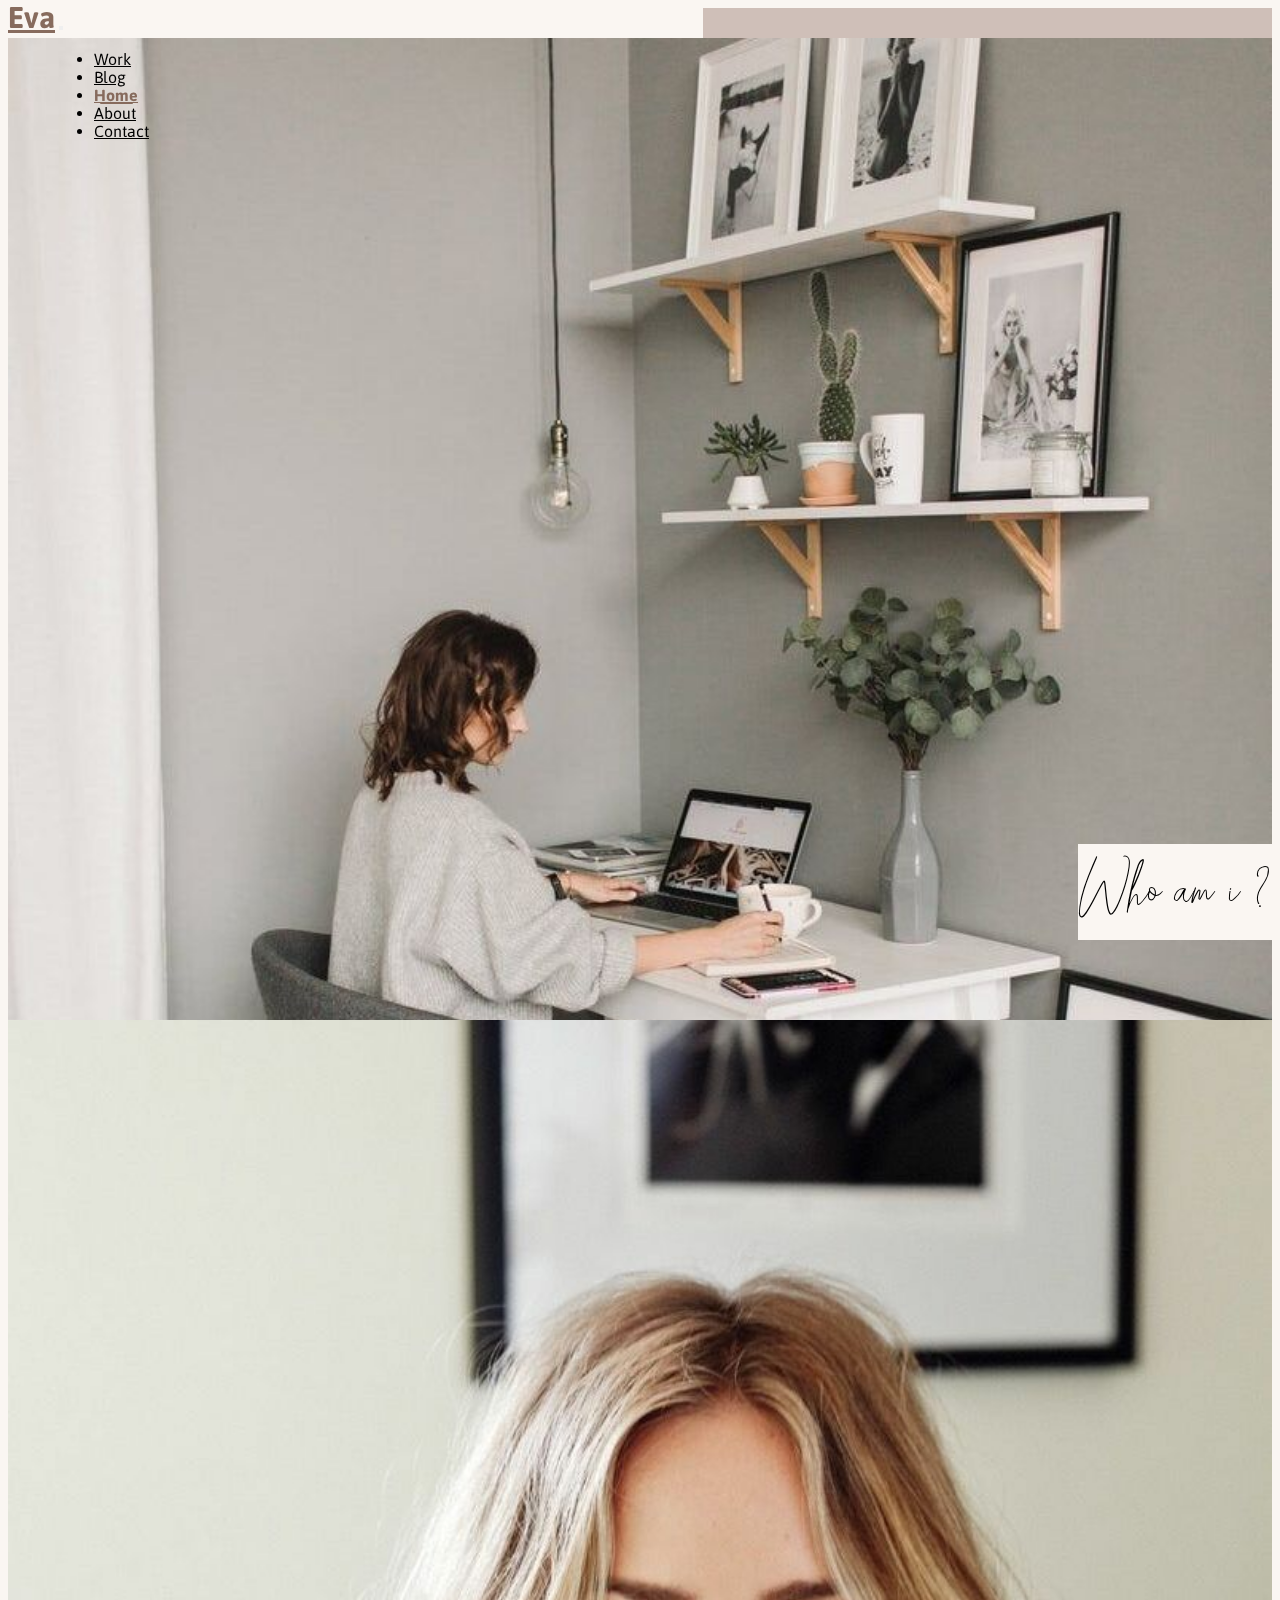
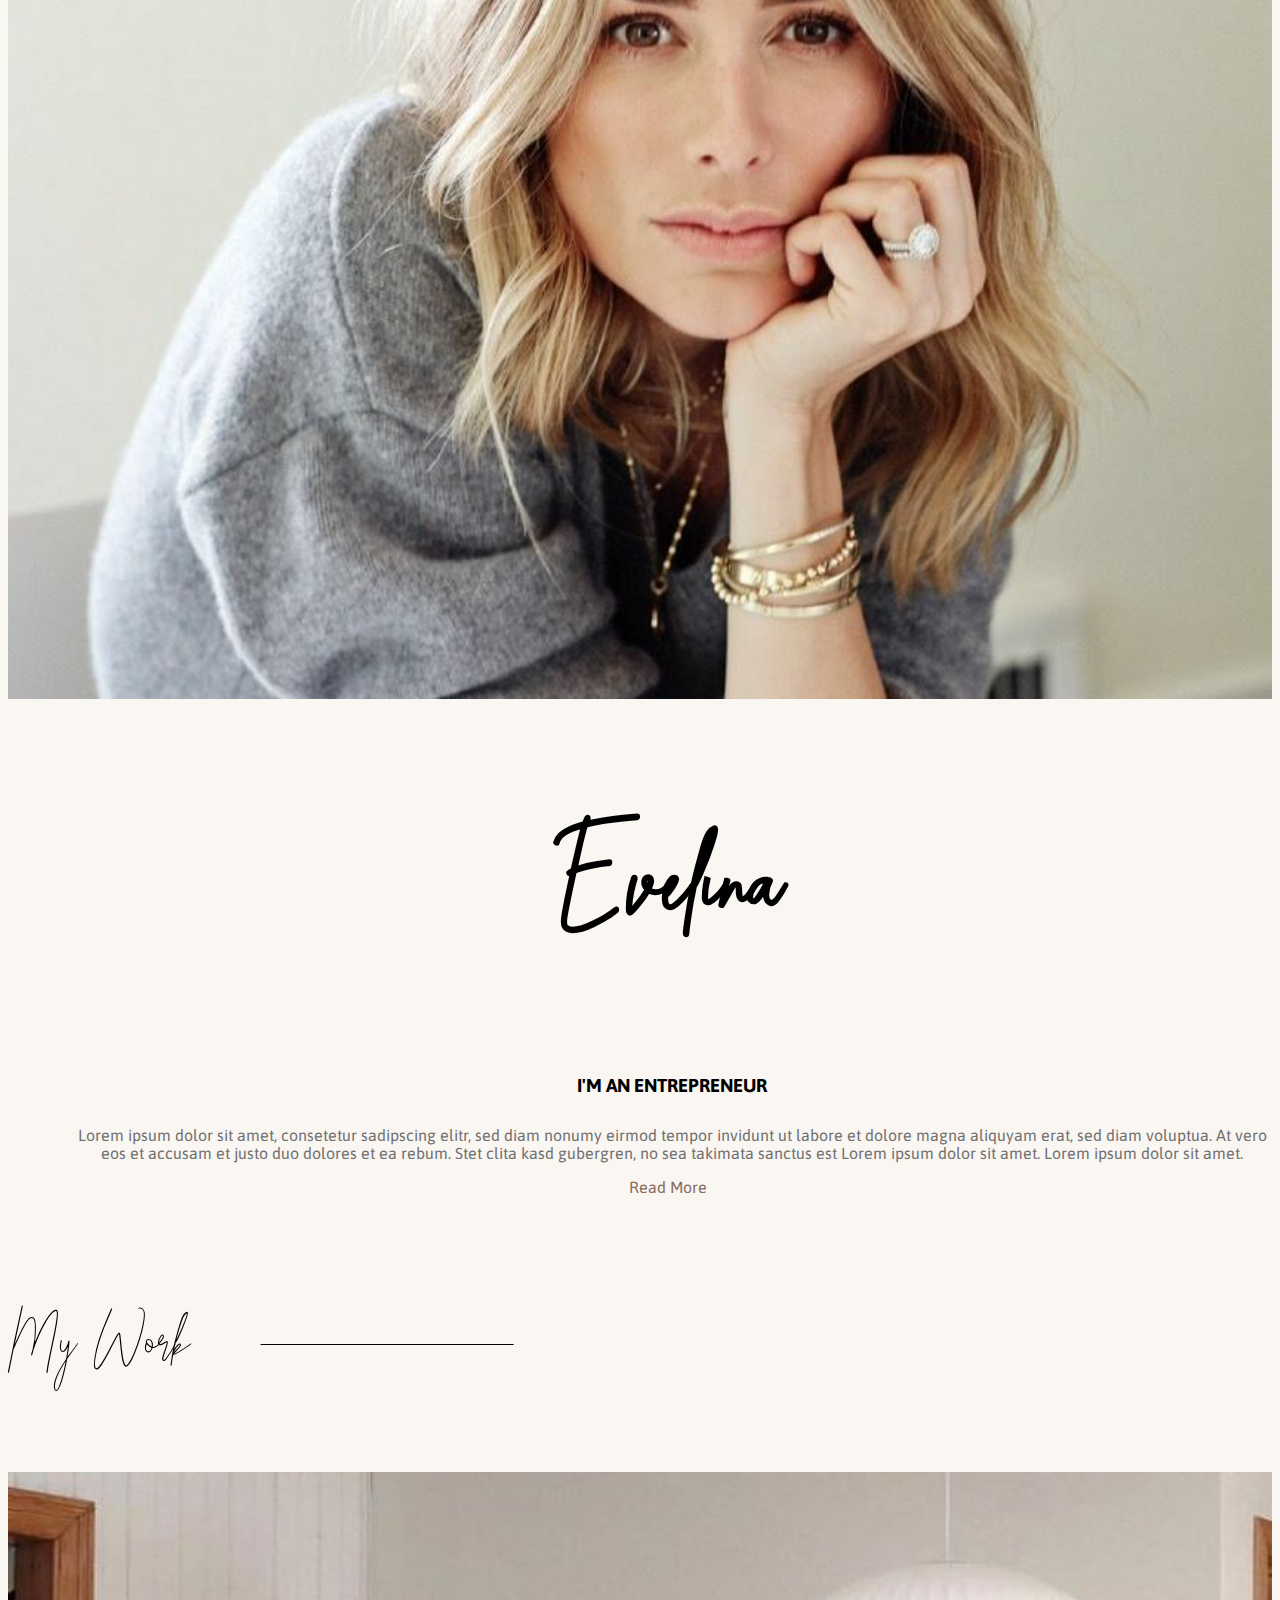
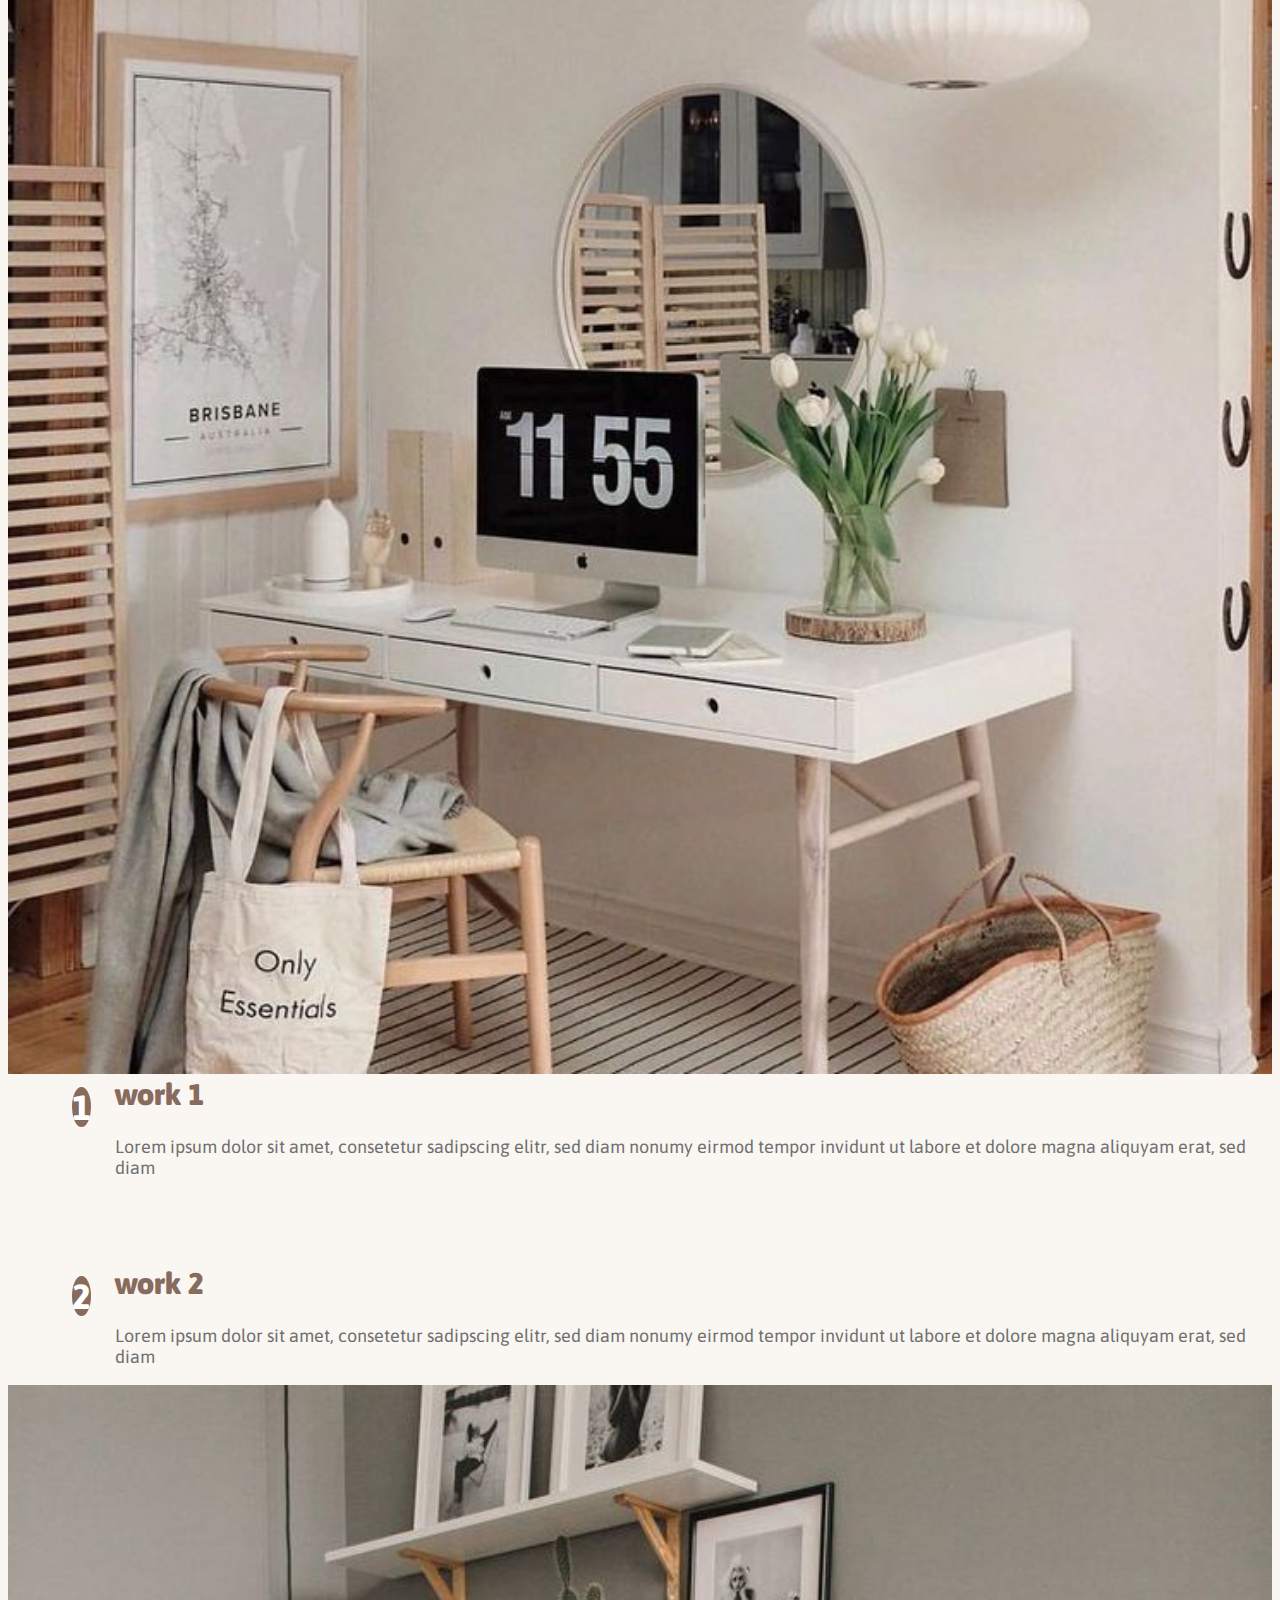
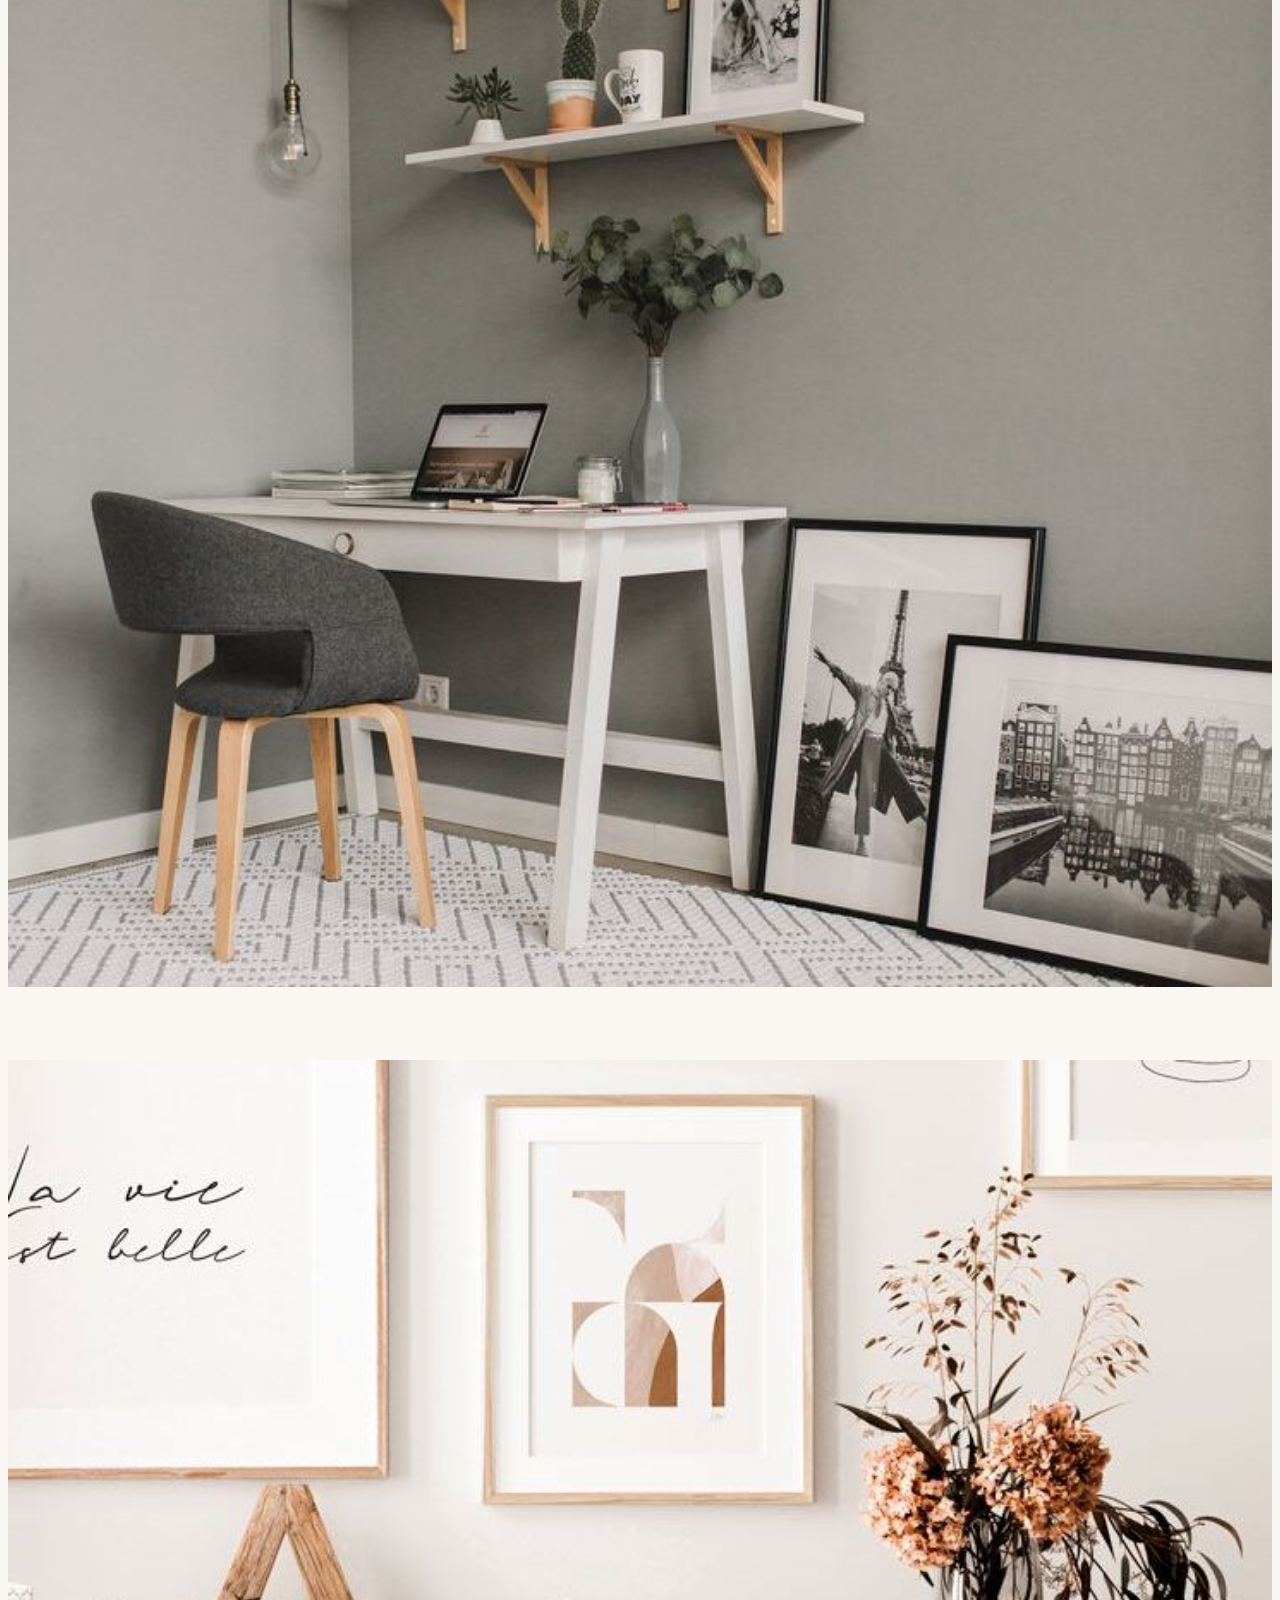
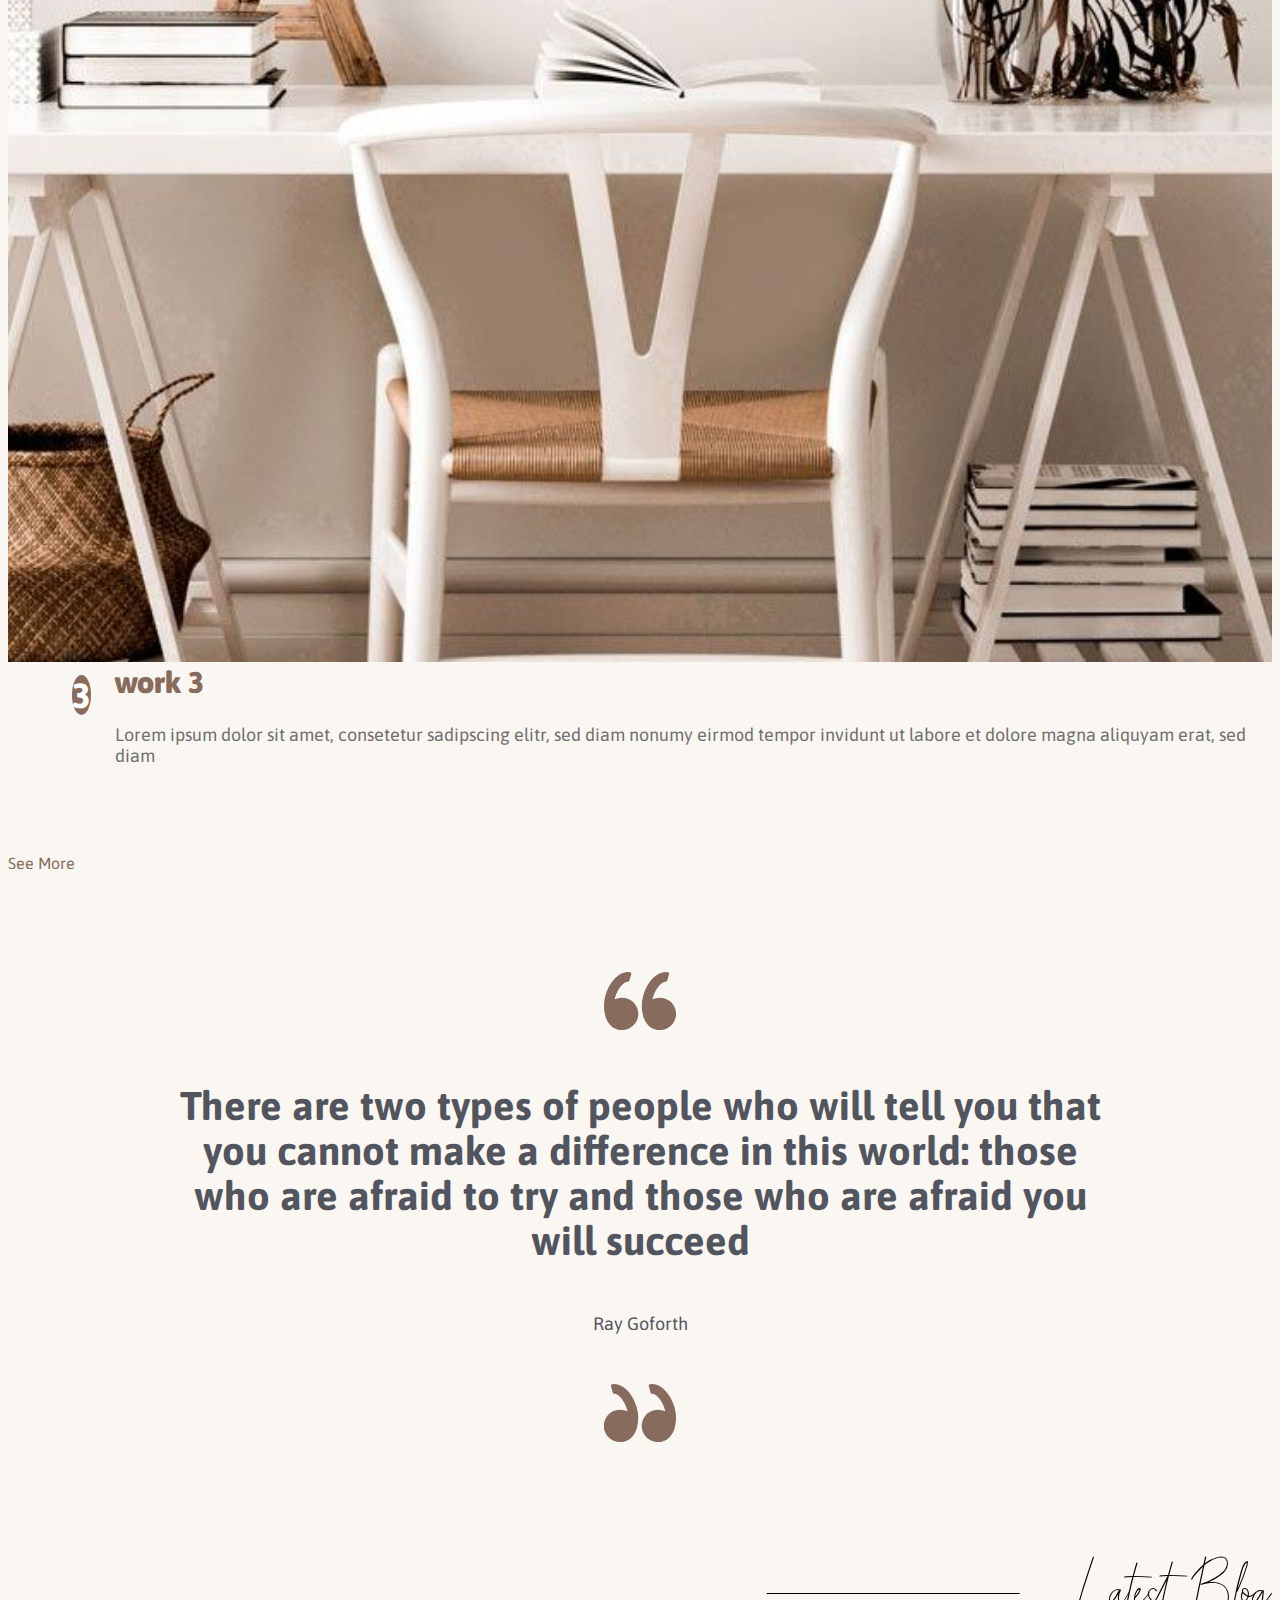
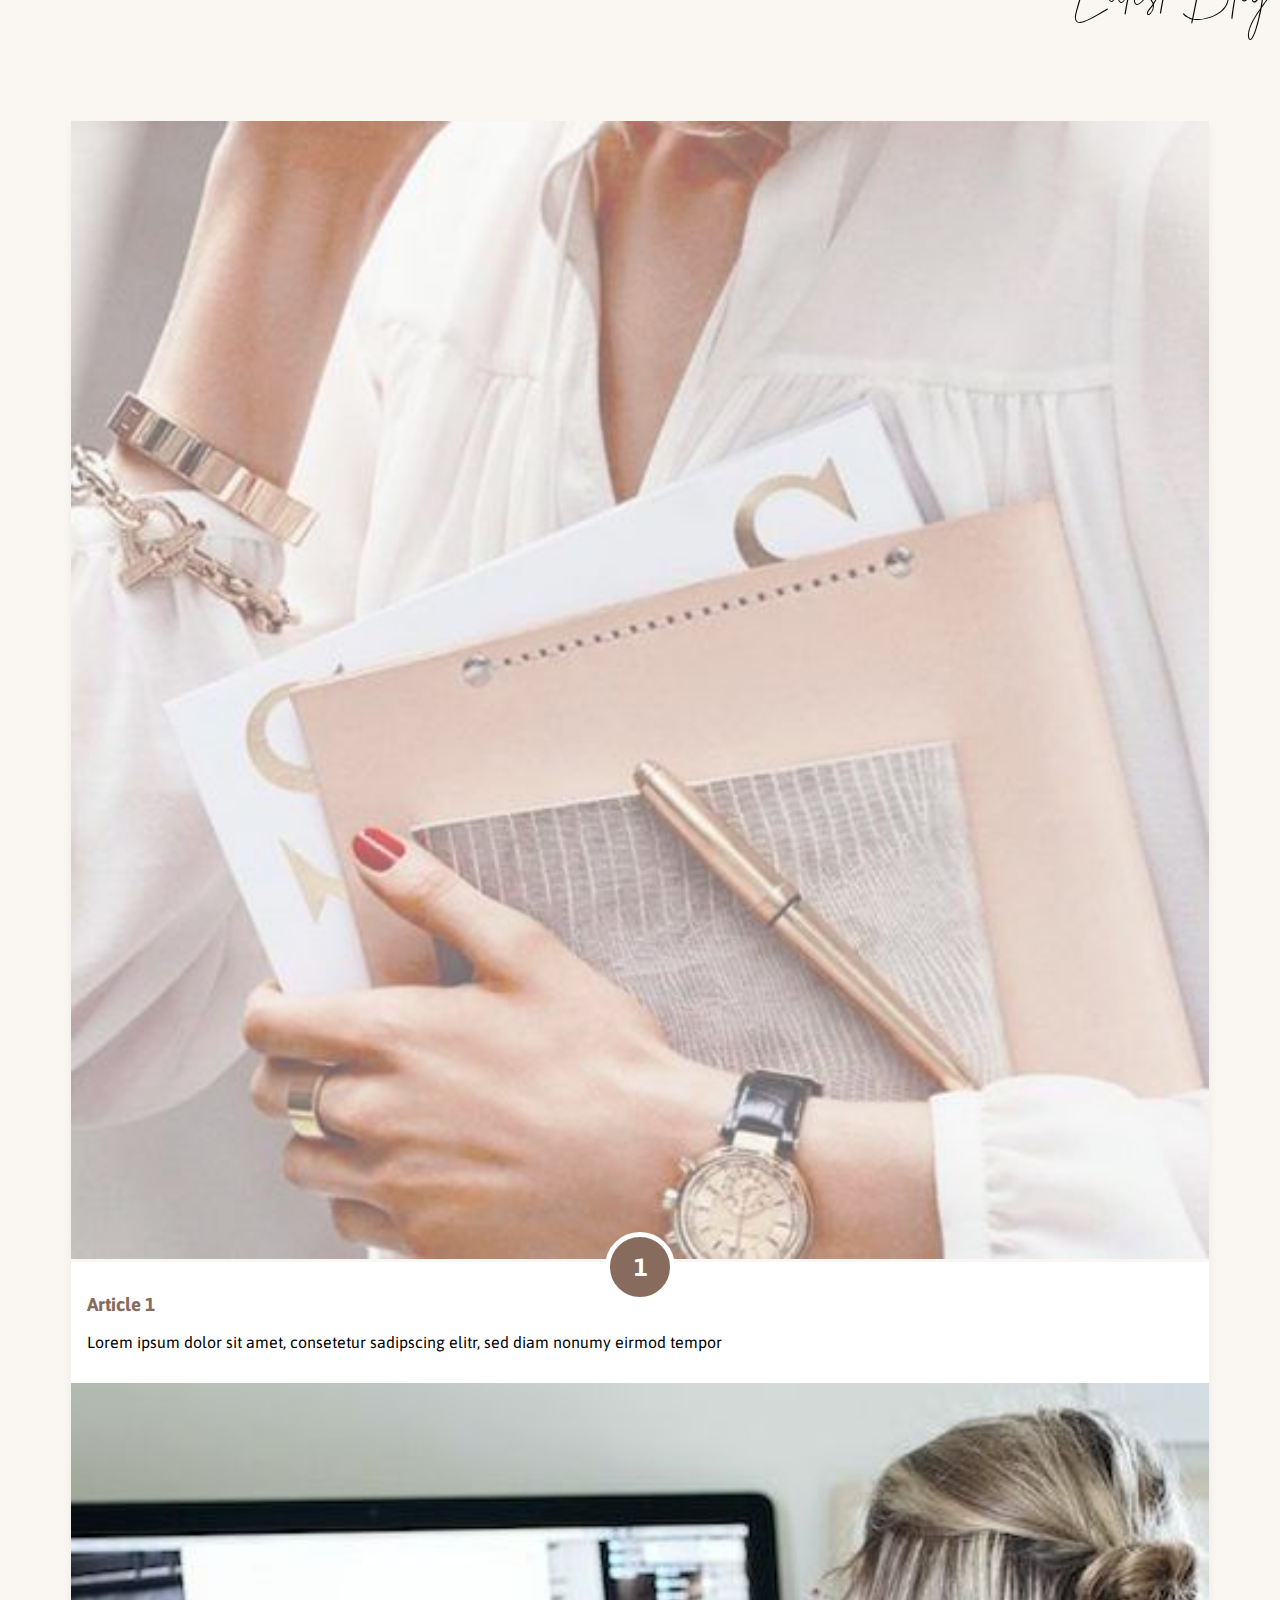
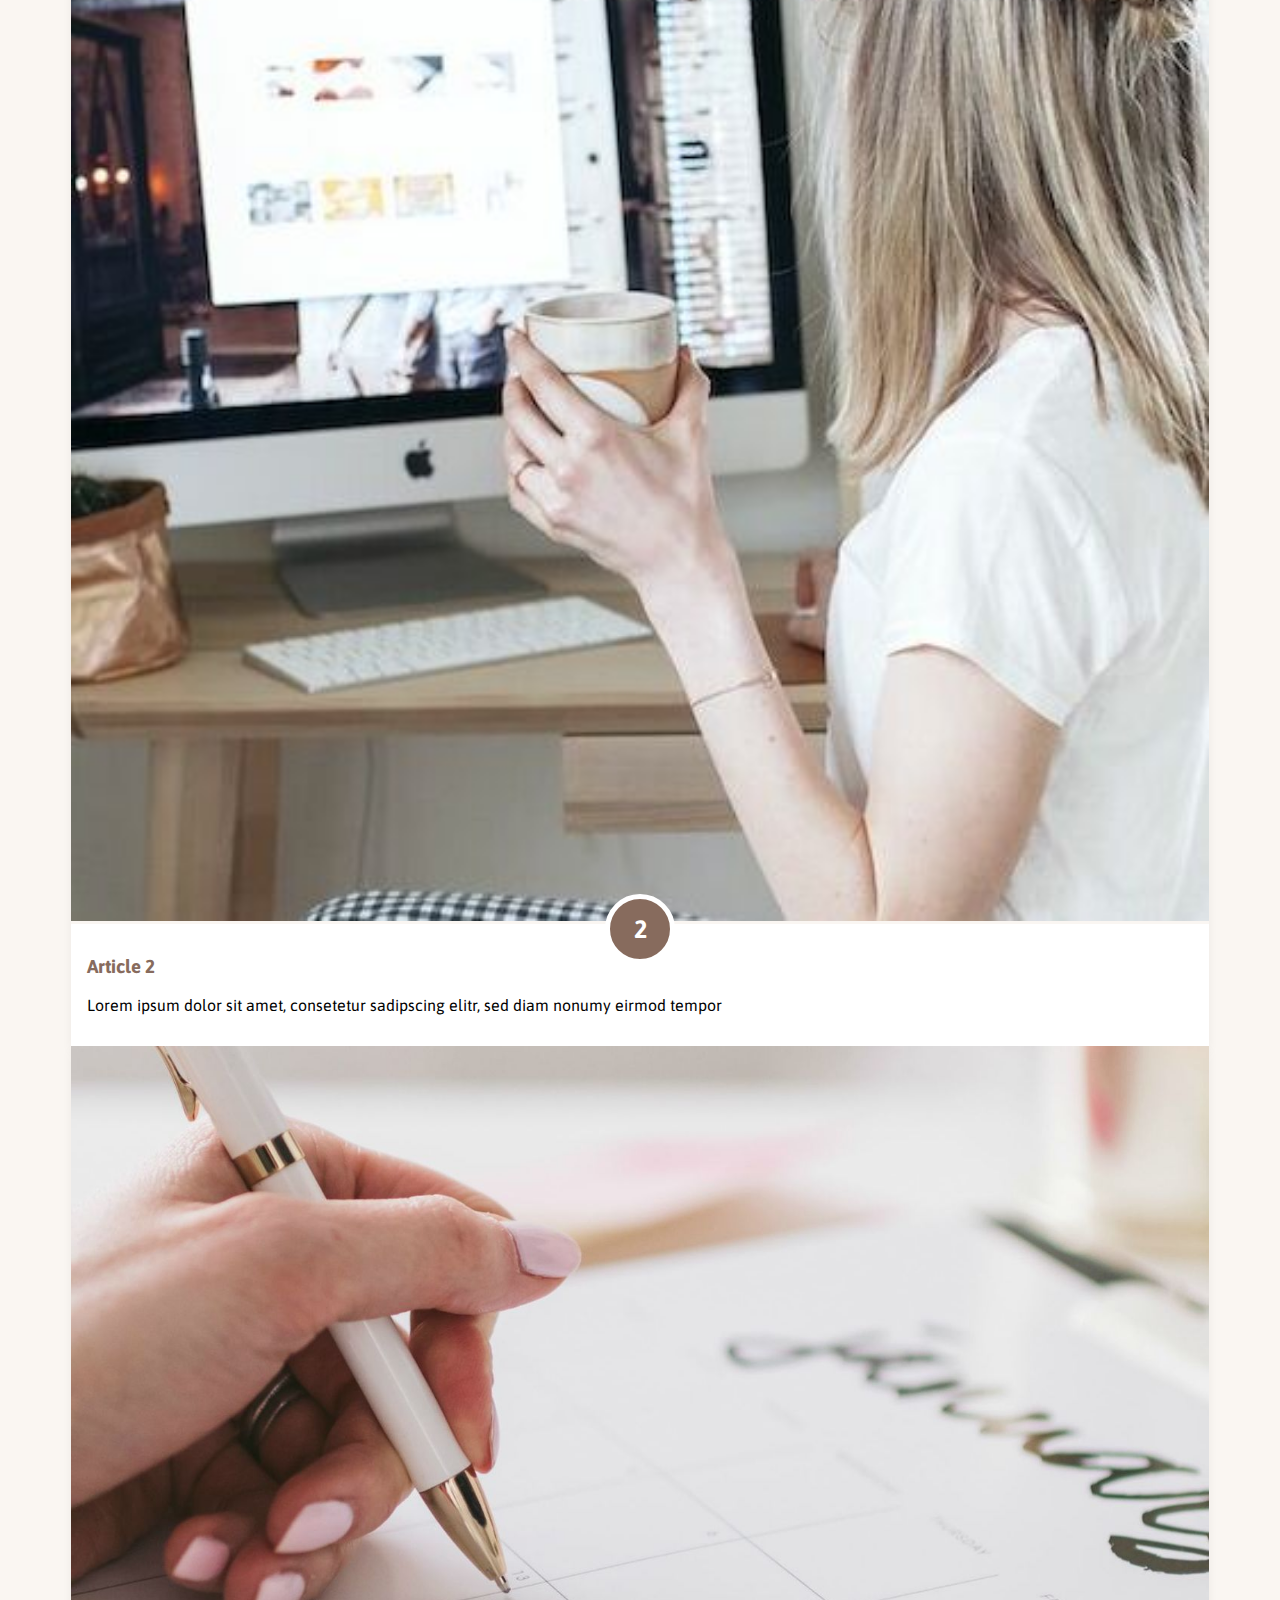
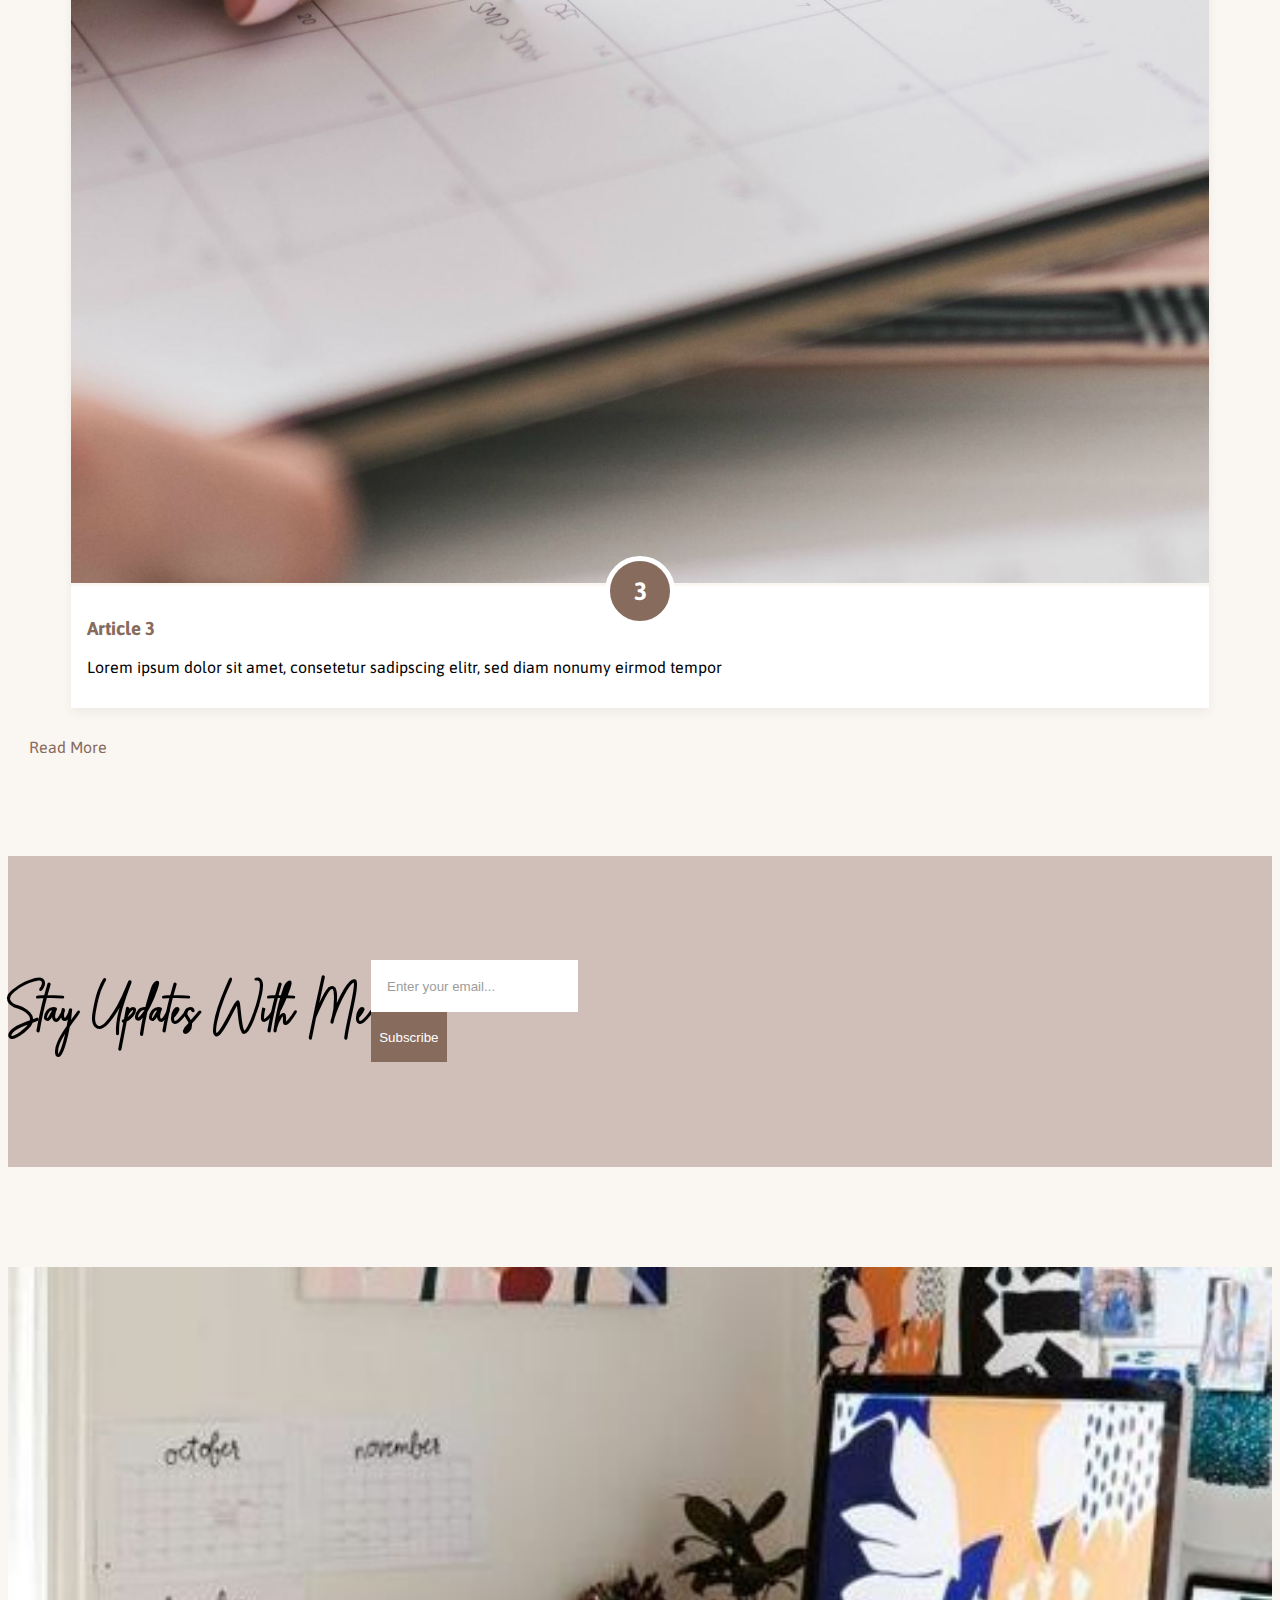
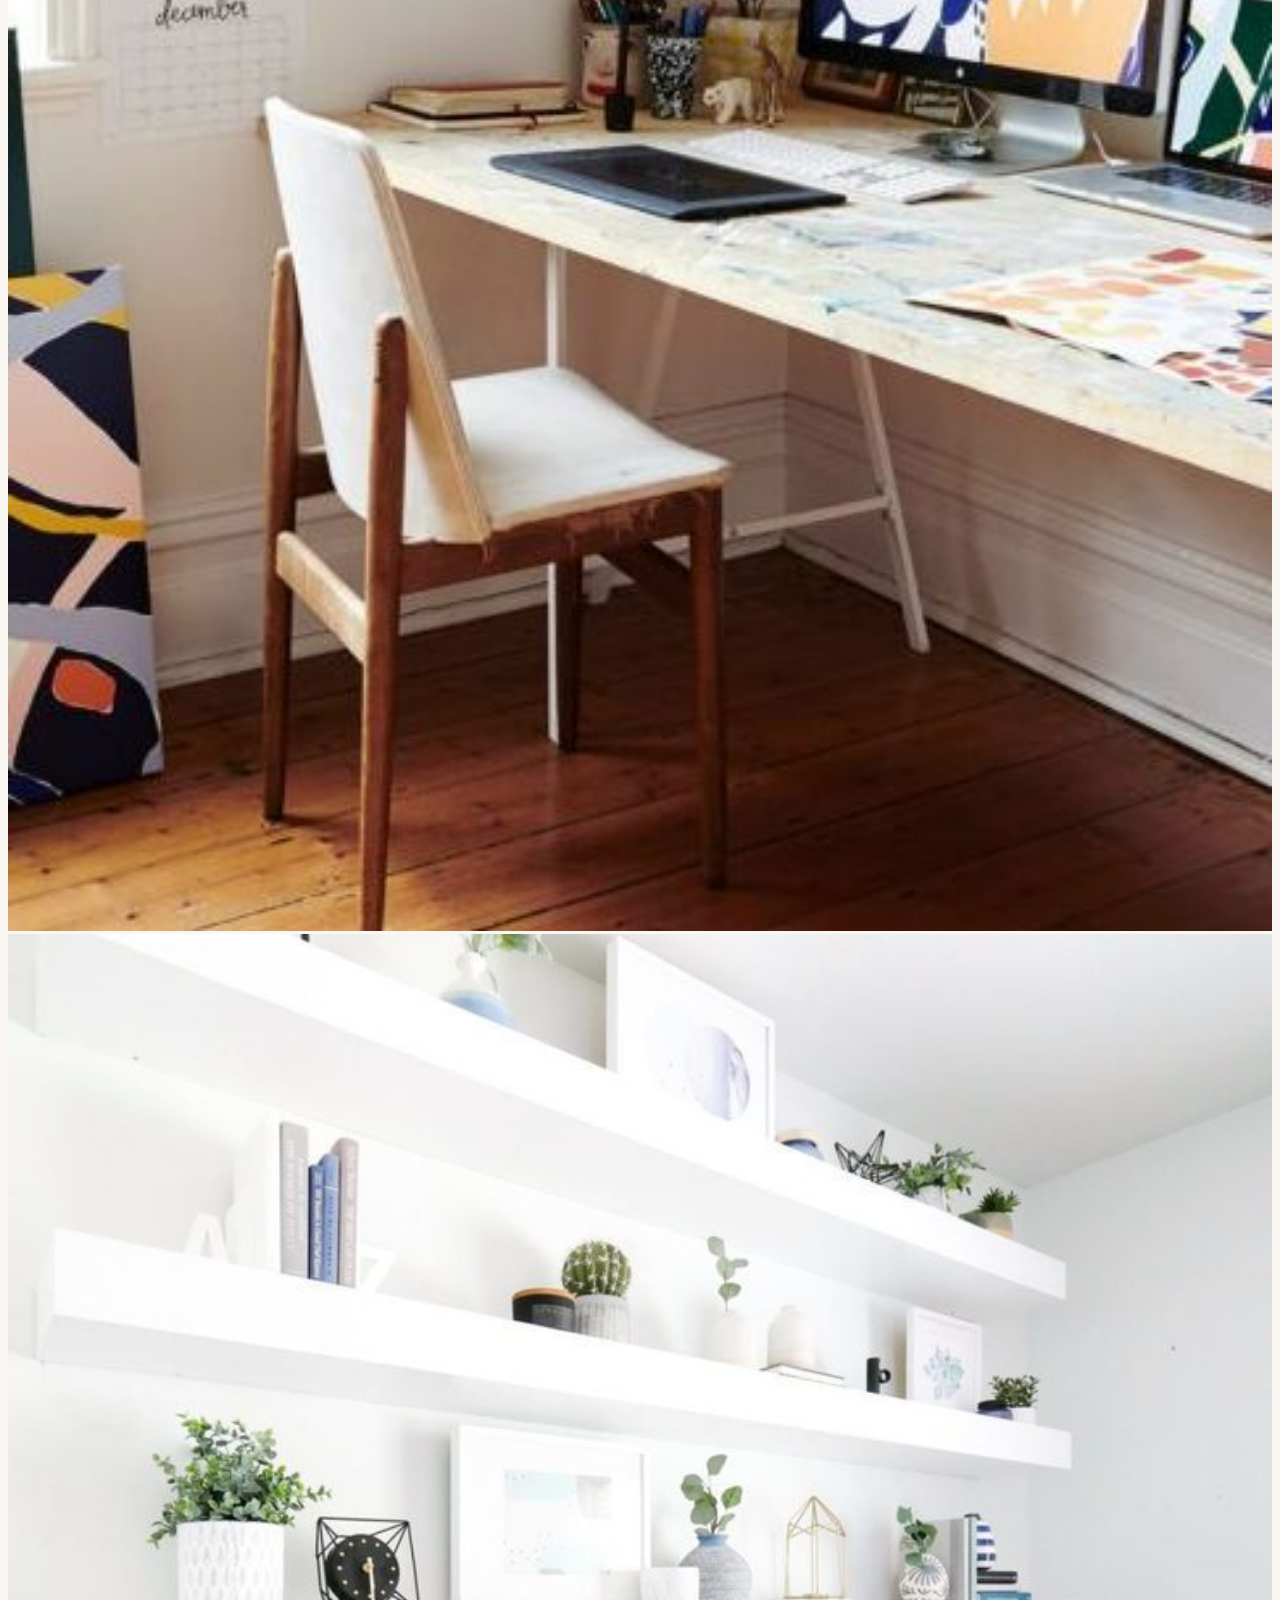
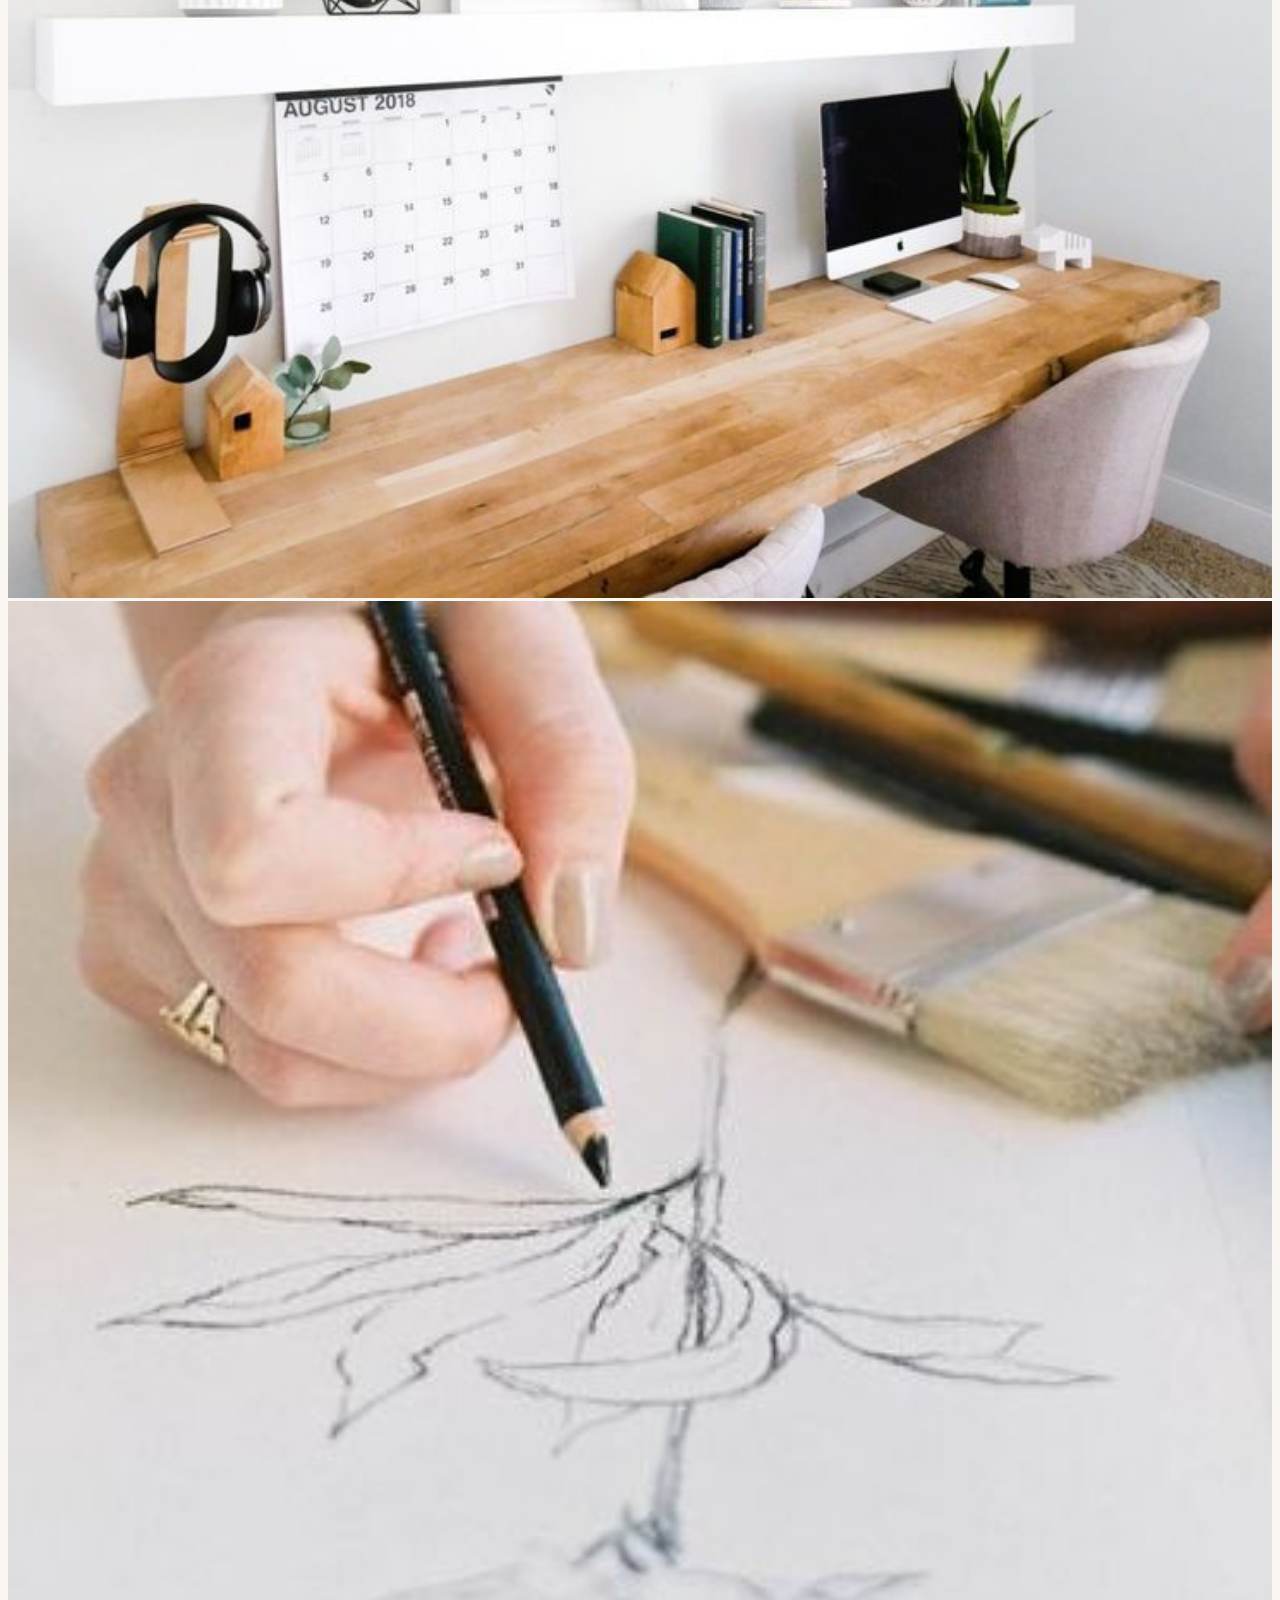
<file: index.html>
<!DOCTYPE html>
<html lang="en">
  <head>
    <meta charset="utf-8">
    <meta name="viewport" content="width=device-width, initial-scale=1, shrink-to-fit=no">

   <!-- Bootstrap CSS -->
   <link rel="stylesheet" href="https://stackpath.bootstrapcdn.com/bootstrap/4.1.3/css/bootstrap.min.css" integrity="sha384-MCw98/SFnGE8fJT3GXwEOngsV7Zt27NXFoaoApmYm81iuXoPkFOJwJ8ERdknLPMO" crossorigin="anonymous">

   <!-- file CSS -->
   <link rel="stylesheet" href="css/style.css">

   <!--- fonts --->
   <link href="https://fonts.googleapis.com/css2?family=Asap&display=swap" rel="stylesheet">

   <!--FONT AWESOME -->
   <link rel="stylesheet" href="https://pro.fontawesome.com/releases/v5.10.0/css/all.css" integrity="sha384-AYmEC3Yw5cVb3ZcuHtOA93w35dYTsvhLPVnYs9eStHfGJvOvKxVfELGroGkvsg+p" crossorigin="anonymous"/>

   <title>Home</title>
  </head>
  <body>



    <header role="banner">
      <nav class="navbar navbar-expand-lg">
        <div class="container">
              <a class="navbar-brand" href="index.html">Eva</a>
              <button class="navbar-toggler" type="button" data-toggle="collapse" data-target="#navbarSupportedContent" aria-controls="navbarSupportedContent" aria-expanded="false" aria-label="Toggle navigation">
                <span class="navbar-icon">
                  <i class="fa fa-heart"></i>
                </span>
              </button>

              <div class="collapse navbar-collapse" id="navbarSupportedContent">
                <ul class="navbar-nav ml-auto mx-auto">
                  <li class="nav-item">
                    <a class="nav-link" href="work.html">Work</a>
                  </li>
                  <li class="nav-item">
                    <a class="nav-link" href="blog.html">Blog</a>
                  </li>
                  <li class="nav-item">
                    <a class="nav-link" href="index.html">Home</a>
                  </li>
                  <li class="nav-item">
                    <a class="nav-link" href="about.html">About</a>
                  </li>
                  <li class="nav-item">
                    <a class="nav-link" href="contact.html">Contact</a>
                  </li>
                </ul>
                <form class="form-inline">
                  <i class="fa fa-search search-navbar"></i>
                </form>
              </div>
            </div>
        </nav>



       <div class="container">


            <div class="header-content">
             <div class="row no-gutters">
               <div class="col-lg-6 col-md-6 div-block-1">
                 <div class="div-block-2">
                   <h1>Hi, I am Evelina</h1>
                   <p>Lorem ipsum dolor sit amet, consetetur sadipscing elitr, sed diam nonumy eirmod tempor invidunt ut labore et dolore magna aliquyam erat, sed diam</p>
                   <a href="#">Join Me</a>
                 </div>
               </div>
               <div class="col-lg-6 col-md-6">
                   <div class="header-img-wrapper">
                      <img src="images/header-img.jpg" alt="">
                   </div>
               </div>
             </div>
            </div>
          </div>

    </header>

    <div class="container who-am-i">

         <p id="who-ami"><span>Who am i ?</span></p>
         <div class="row no-gutters">
           <div class="col-lg-6">
               <div class="who-am-i-img-wrapper">
                  <img src="images/person.jpg" alt="">
               </div>
           </div>
           <div class="col-lg-6 who-am-i-para-wrapper">
             <div class="who-am-i-para">
               <h1>Evelina</h1>
               <h3>i'm an entrepreneur</h3>
               <p>Lorem ipsum dolor sit amet, consetetur sadipscing elitr,
                 sed diam nonumy eirmod tempor invidunt ut labore et dolore magna aliquyam erat,
                 sed diam voluptua. At vero eos et accusam et justo duo dolores et ea rebum. Stet clita kasd gubergren,
                 no sea takimata sanctus est Lorem ipsum dolor sit amet. Lorem ipsum dolor sit amet.</p>
                <a href="about.html">Read More <span><i class="fas fa-arrow-right"></i></span></a>
             </div>
           </div>
         </div>
    </div>

    <div class="container my-work">
       <p id="my-work"><span>My Work</span></p>
       <div class="row no-gutters">
          <div class="col-lg-6">
              <div class="my-work-img-wrapper">
                 <img src="images/work-1.jpg" alt="">
              </div>
          </div>
          <div class="col-lg-6 my-work-par-wrapper">
             <div class="my-work-para">
                <div class="my-work-para-block-1">
                  <label>1</label>

                </div>
                <div class="my-work-para-block-2">
                  <label>work 1</label>
                   <p>Lorem ipsum dolor sit amet, consetetur sadipscing elitr,
                     sed diam nonumy eirmod tempor invidunt ut
                     labore et dolore magna aliquyam erat, sed diam</p>
                </div>
             </div>
          </div>
       </div>

       <div class="row no-gutters">
         <div class="col-lg-6 my-work-par-wrapper">
            <div class="my-work-para">
               <div class="my-work-para-block-1">
                 <label>2</label>

               </div>
               <div class="my-work-para-block-2">
                 <label>work 2</label>
                  <p>Lorem ipsum dolor sit amet, consetetur sadipscing elitr,
                    sed diam nonumy eirmod tempor invidunt ut
                    labore et dolore magna aliquyam erat, sed diam</p>
               </div>
            </div>
         </div>
          <div class="col-lg-6">
              <div class="my-work-img-wrapper">
                 <img src="images/work-2.jpg" alt="">
              </div>
          </div>

       </div>

       <div class="row no-gutters">
          <div class="col-lg-6">
              <div class="my-work-img-wrapper">
                 <img src="images/work-3.jpg" alt="">
              </div>
          </div>
          <div class="col-lg-6 my-work-par-wrapper">
             <div class="my-work-para">
                <div class="my-work-para-block-1">
                  <label>3</label>

                </div>
                <div class="my-work-para-block-2">
                  <label>work 3</label>
                   <p>Lorem ipsum dolor sit amet, consetetur sadipscing elitr,
                     sed diam nonumy eirmod tempor invidunt ut
                     labore et dolore magna aliquyam erat, sed diam</p>
                </div>
             </div>
          </div>
       </div>
         <a href="#" target="_blank">See More <span><i class="fas fa-arrow-right"></i></span></a>
    </div>

    <div class="container quote">
      <img src="images/right.svg" alt="">

      <p>There are two types of people who will tell you that
        you cannot make a difference in this world: those who are afraid
        to try and those who are afraid you will succeed</p>
        <p id="ray">Ray Goforth</p>
        <img src="images/left.svg" alt="">
    </div>

    <div class="container latest-blog">
         <p id="who-ami"><span>Latest Blog</span></p>
         <div class="row no-gutters">
            <div class="col-lg-4 col-md-4">
              <div class="latest-blog-content">

                <div class="latest-blog-img-wrapper">
                  <img src="images/blog-1.jpg" alt="">
                </div>
                <div class="latest-blog-content-para">
                   <label>1</label>
                   <h3>Article 1</h3>
                   <p>Lorem ipsum dolor sit amet,
                     consetetur sadipscing elitr,
                     sed diam nonumy eirmod tempor</p>
                </div>
              </div>

            </div>
            <div class="col-lg-4 col-md-4">
              <div class="latest-blog-content">

                <div class="latest-blog-img-wrapper">
                  <img src="images/blog-2.jpg" alt="">
                </div>
                <div class="latest-blog-content-para">
                   <label>2</label>
                   <h3>Article 2</h3>
                   <p>Lorem ipsum dolor sit amet,
                     consetetur sadipscing elitr,
                     sed diam nonumy eirmod tempor</p>
                </div>
              </div>
            </div>
            <div class="col-lg-4 col-md-4">
              <div class="latest-blog-content">

                <div class="latest-blog-img-wrapper">
                  <img src="images/blog-3.jpg" alt="">
                </div>
                <div class="latest-blog-content-para">
                   <label>3</label>
                   <h3>Article 3</h3>
                   <p>Lorem ipsum dolor sit amet,
                     consetetur sadipscing elitr,
                     sed diam nonumy eirmod tempor</p>
                </div>
              </div>
            </div>
         </div>

         <a href="#" target="_blank">Read More <span><i class="fas fa-arrow-right"></i></span></a>
    </div>

    <div class="sign-up">
       <div class="container">
          <div class="row no-gutters">
            <div class="col-lg-5">
               <h1>Stay Updates With Me</h1>
            </div>
            <div class="col-lg-7">
              <div class="sign-up-form">
                 <form class="" action="index.html" method="post">
                      <input type="text" name="" value="" placeholder="Enter your email...">
                      <button type="button" name="button">Subscribe</button>
                 </form>
              </div>
            </div>
          </div>
       </div>
    </div>

    <div class="instagram">
      <a href="#" target="_blank">Follow My instagram</a>
       <div class="row no-gutters">
          <div class="col-lg-2 col-md-2 col-sm-2 col-4">
             <img src="images/insta1.jpg" alt="">
          </div>
          <div class="col-lg-2 col-md-2 col-sm-2 col-4">
             <img src="images/insta2.jpg" alt="">
          </div>
          <div class="col-lg-2 col-md-2 col-sm-2 col-4">
             <img src="images/insta3.jpg" alt="">
          </div>
          <div class="col-lg-2 col-md-2 col-sm-2 col-4">
             <img src="images/insta4.jpg" alt="">
          </div>
          <div class="col-lg-2 col-md-2 col-sm-2 col-4">
             <img src="images/insta5.jpg" alt="">
          </div>
          <div class="col-lg-2 col-md-2 col-sm-2 col-4">
             <img src="images/insta6.jpg" alt="">
          </div>
       </div>
    </div>

    <div class="social-media">
      <div class="social-media-content">
         <a href="#"><i class="fab fa-facebook-f"></i></a>
         <a href="#"><i class="fab fa-instagram"></i></a>
         <a href="#"><i class="fab fa-linkedin"></i></a>
         <a href="#"><i class="fab fa-pinterest-p"></i></a>
         <a href="#"><i class="fab fa-youtube"></i></a>
         <a href="#"><i class="fab fa-snapchat"></i></a>
      </div>
    </div>

    <div class="footer">
      <div class="container">
        <div class="row no-gutters">
           <div class="col-lg-4 col-md-4 col-sm-4 logo-footer">
              <a href="#">Eva</a>

              <p>Lorem ipsum dolor sit amet, consetetur sadipscing
                 elitr, sed diam nonumy eirmod tempor invidunt
                 ut labore et dolore magna aliquyam erat,
                sed diam voluptua. At vero eos et accusam</p>
           </div>
           <div class="col-lg-4 col-md-4 col-sm-4 nav-footer">
             <div class="">
               <h4>Menu</h4>
               <a href="#">Home</a>
               <a href="#">Work</a>
               <a href="#">Blog</a>
               <a href="#">About</a>
               <a href="#">Contact</a>
             </div>

           </div>
           <div class="col-lg-4 col-md-4 col-sm-4 contact-footer">
             <div class="">
               <h4>Contact</h4>
               <p>0245 25678 7965 10</p>
               <p>someone25@gmail.com</p>
               <p>sed diam voluptua. At vero eos et accusam</p>
             </div>
           </div>
        </div>
      </div>
    </div>
    <div class="copyright">
        Designed with <i class="fa fa-heart"></i> By Linda Yadroudj
    </div>
    <div class="search-box">
      <div class="search-box-content">
        <label>+</label>
        <form class="" action="index.html" method="post">
          <input type="text" name="" value="" placeholder="type to search...">
          <i class="fa fa-search search-box-fa"></i>
        </form>
      </div>
    </div>
    <script src="https://code.jquery.com/jquery-3.3.1.slim.min.js" integrity="sha384-q8i/X+965DzO0rT7abK41JStQIAqVgRVzpbzo5smXKp4YfRvH+8abtTE1Pi6jizo" crossorigin="anonymous"></script>
  <script src="https://cdnjs.cloudflare.com/ajax/libs/popper.js/1.14.3/umd/popper.min.js" integrity="sha384-ZMP7rVo3mIykV+2+9J3UJ46jBk0WLaUAdn689aCwoqbBJiSnjAK/l8WvCWPIPm49" crossorigin="anonymous"></script>
  <script src="https://stackpath.bootstrapcdn.com/bootstrap/4.1.3/js/bootstrap.min.js" integrity="sha384-ChfqqxuZUCnJSK3+MXmPNIyE6ZbWh2IMqE241rYiqJxyMiZ6OW/JmZQ5stwEULTy" crossorigin="anonymous"></script>
  <script type="text/javascript" src="js/script.js"></script>
  </body>
</html>
</file>
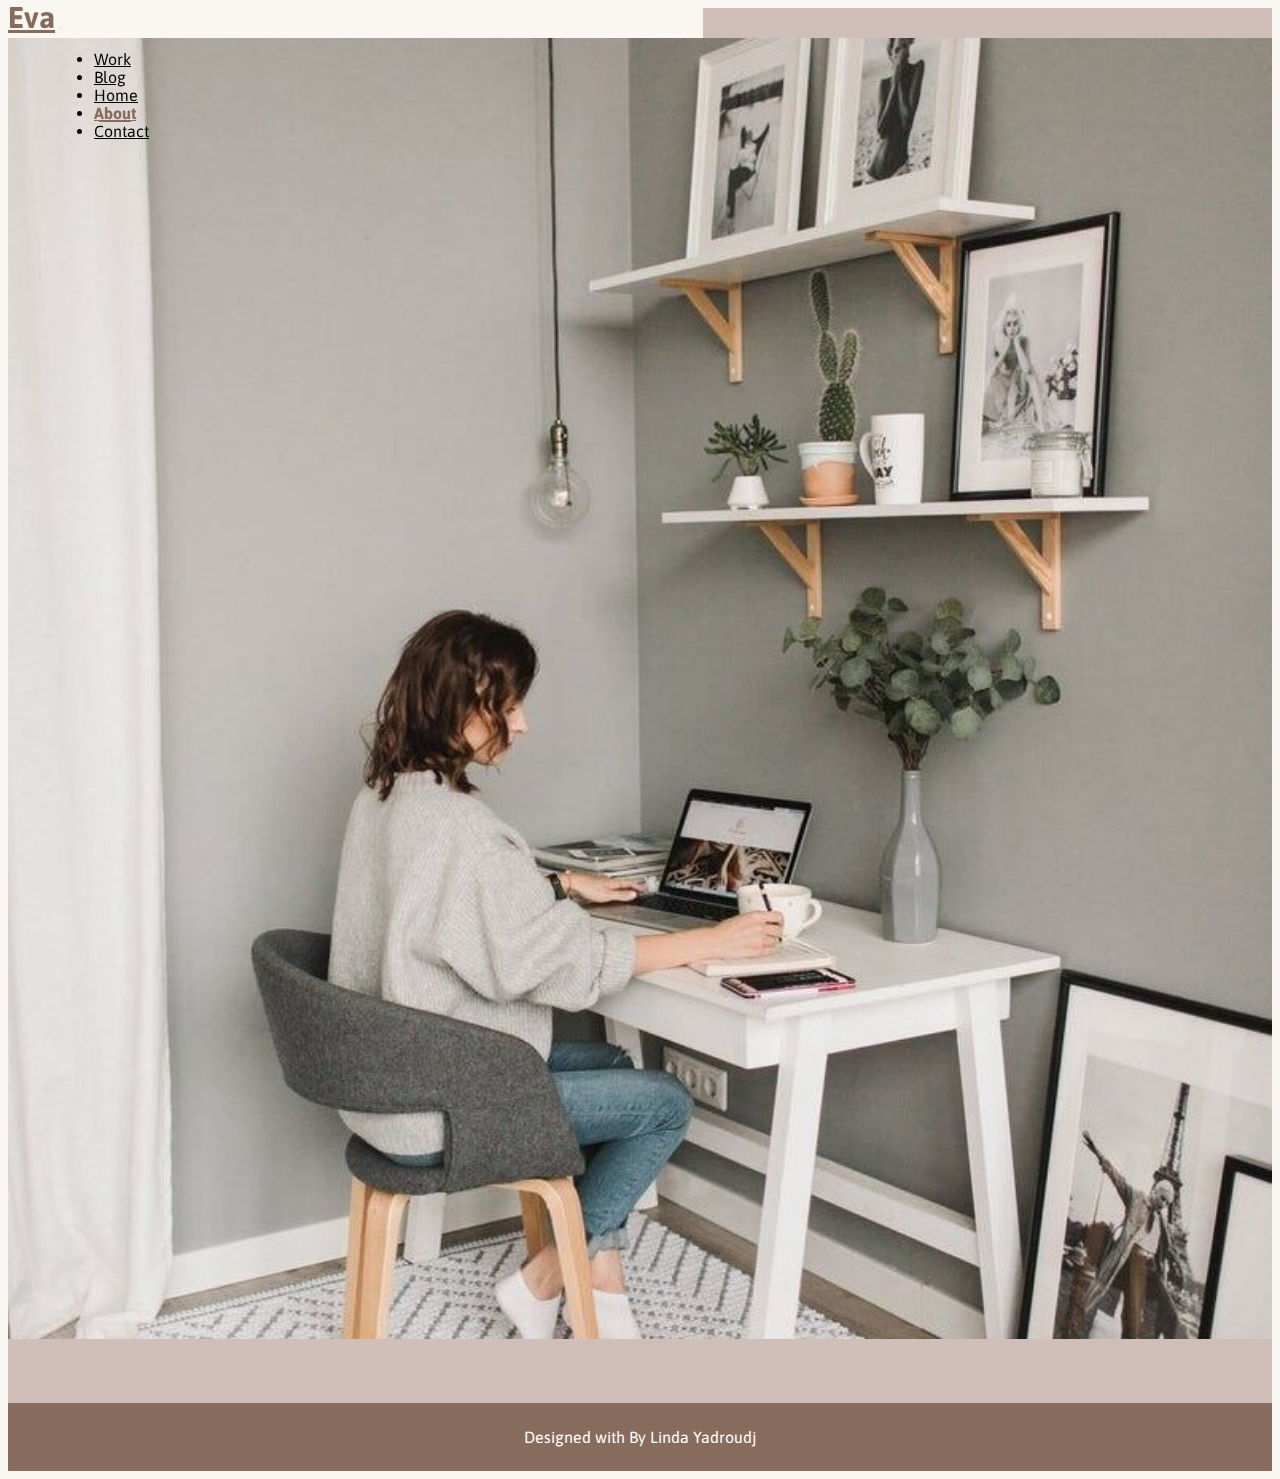
<file: about.html>
<!DOCTYPE html>
<html lang="en">
  <head>
    <meta charset="utf-8">
    <meta name="viewport" content="width=device-width, initial-scale=1, shrink-to-fit=no">

   <!-- Bootstrap CSS -->
   <link rel="stylesheet" href="https://stackpath.bootstrapcdn.com/bootstrap/4.1.3/css/bootstrap.min.css" integrity="sha384-MCw98/SFnGE8fJT3GXwEOngsV7Zt27NXFoaoApmYm81iuXoPkFOJwJ8ERdknLPMO" crossorigin="anonymous">

   <!-- file CSS -->
   <link rel="stylesheet" href="css/style.css">

   <!--- fonts --->
   <link href="https://fonts.googleapis.com/css2?family=Asap&display=swap" rel="stylesheet">

   <!--FONT AWESOME -->
   <link rel="stylesheet" href="https://pro.fontawesome.com/releases/v5.10.0/css/all.css" integrity="sha384-AYmEC3Yw5cVb3ZcuHtOA93w35dYTsvhLPVnYs9eStHfGJvOvKxVfELGroGkvsg+p" crossorigin="anonymous"/>

   <title>About - Eva</title>
  </head>
  <body>



    <header role="banner">
      <nav class="navbar navbar-expand-lg">
        <div class="container">

              <a class="navbar-brand" href="index.html">Eva</a>
              <button class="navbar-toggler" type="button" data-toggle="collapse" data-target="#navbarSupportedContent" aria-controls="navbarSupportedContent" aria-expanded="false" aria-label="Toggle navigation">
                <span class="navbar-icon">
                  <i class="fa fa-heart"></i>
                </span>
              </button>

              <div class="collapse navbar-collapse" id="navbarSupportedContent">
                <ul class="navbar-nav ml-auto mx-auto">
                  <li class="nav-item">
                    <a class="nav-link" href="work.html">Work</a>
                  </li>
                  <li class="nav-item">
                    <a class="nav-link" href="blog.html">Blog</a>
                  </li>
                  <li class="nav-item">
                    <a class="nav-link" href="index.html">Home</a>
                  </li>
                  <li class="nav-item">
                    <a class="nav-link" href="about.html">About</a>
                  </li>
                  <li class="nav-item">
                    <a class="nav-link" href="contact.html">Contact</a>
                  </li>
                </ul>
                <form class="form-inline">
                  <i class="fa fa-search search-navbar"></i>
                </form>
              </div>
            </div>
        </nav>

       <div class="container">

            <div class="header-content">
             <div class="row no-gutters">
               <div class="col-lg-6 col-md-6 div-block-1">
                 <div class="div-block-2">
                   <h1>Hi, I am Evelina</h1>
                   <p>Lorem ipsum dolor sit amet, consetetur sadipscing elitr, sed diam nonumy eirmod tempor invidunt ut labore et dolore magna aliquyam erat, sed diam</p>
                   <a href="#">Join Me</a>
                 </div>
               </div>
               <div class="col-lg-6 col-md-6">
                   <div class="header-img-wrapper">
                      <img src="images/header-img.jpg" alt="">
                   </div>
               </div>
             </div>
            </div>
          </div>
    </header>


    <div class="footer">
      <div class="container">
        <div class="row no-gutters">
           <div class="col-lg-4 col-md-4 col-sm-4 logo-footer">
              <a href="#">Eva</a>

              <p>Lorem ipsum dolor sit amet, consetetur sadipscing
                 elitr, sed diam nonumy eirmod tempor invidunt
                 ut labore et dolore magna aliquyam erat,
                sed diam voluptua. At vero eos et accusam</p>
           </div>
           <div class="col-lg-4 col-md-4 col-sm-4 nav-footer">
             <div class="">
               <h4>Menu</h4>
               <a href="#">Home</a>
               <a href="#">Work</a>
               <a href="#">Blog</a>
               <a href="#">About</a>
               <a href="#">Contact</a>
             </div>

           </div>
           <div class="col-lg-4 col-md-4 col-sm-4 contact-footer">
             <div class="">
               <h4>Contact</h4>
               <p>0245 25678 7965 10</p>
               <p>someone25@gmail.com</p>
               <p>sed diam voluptua. At vero eos et accusam</p>
             </div>
           </div>
         </div>
        </div>
    </div>
    <div class="copyright">
        Designed with <i class="fa fa-heart"></i> By Linda Yadroudj
    </div>
    <div class="search-box">
      <div class="search-box-content">
        <label>+</label>
        <form class="" action="index.html" method="post">
          <input type="text" name="" value="" placeholder="type to search...">
          <i class="fa fa-search search-box-fa"></i>
        </form>
      </div>
    </div>
    <script src="https://code.jquery.com/jquery-3.3.1.slim.min.js" integrity="sha384-q8i/X+965DzO0rT7abK41JStQIAqVgRVzpbzo5smXKp4YfRvH+8abtTE1Pi6jizo" crossorigin="anonymous"></script>
  <script src="https://cdnjs.cloudflare.com/ajax/libs/popper.js/1.14.3/umd/popper.min.js" integrity="sha384-ZMP7rVo3mIykV+2+9J3UJ46jBk0WLaUAdn689aCwoqbBJiSnjAK/l8WvCWPIPm49" crossorigin="anonymous"></script>
  <script src="https://stackpath.bootstrapcdn.com/bootstrap/4.1.3/js/bootstrap.min.js" integrity="sha384-ChfqqxuZUCnJSK3+MXmPNIyE6ZbWh2IMqE241rYiqJxyMiZ6OW/JmZQ5stwEULTy" crossorigin="anonymous"></script>
  <script type="text/javascript" src="js/script.js"></script>
  </body>
</html>
</file>
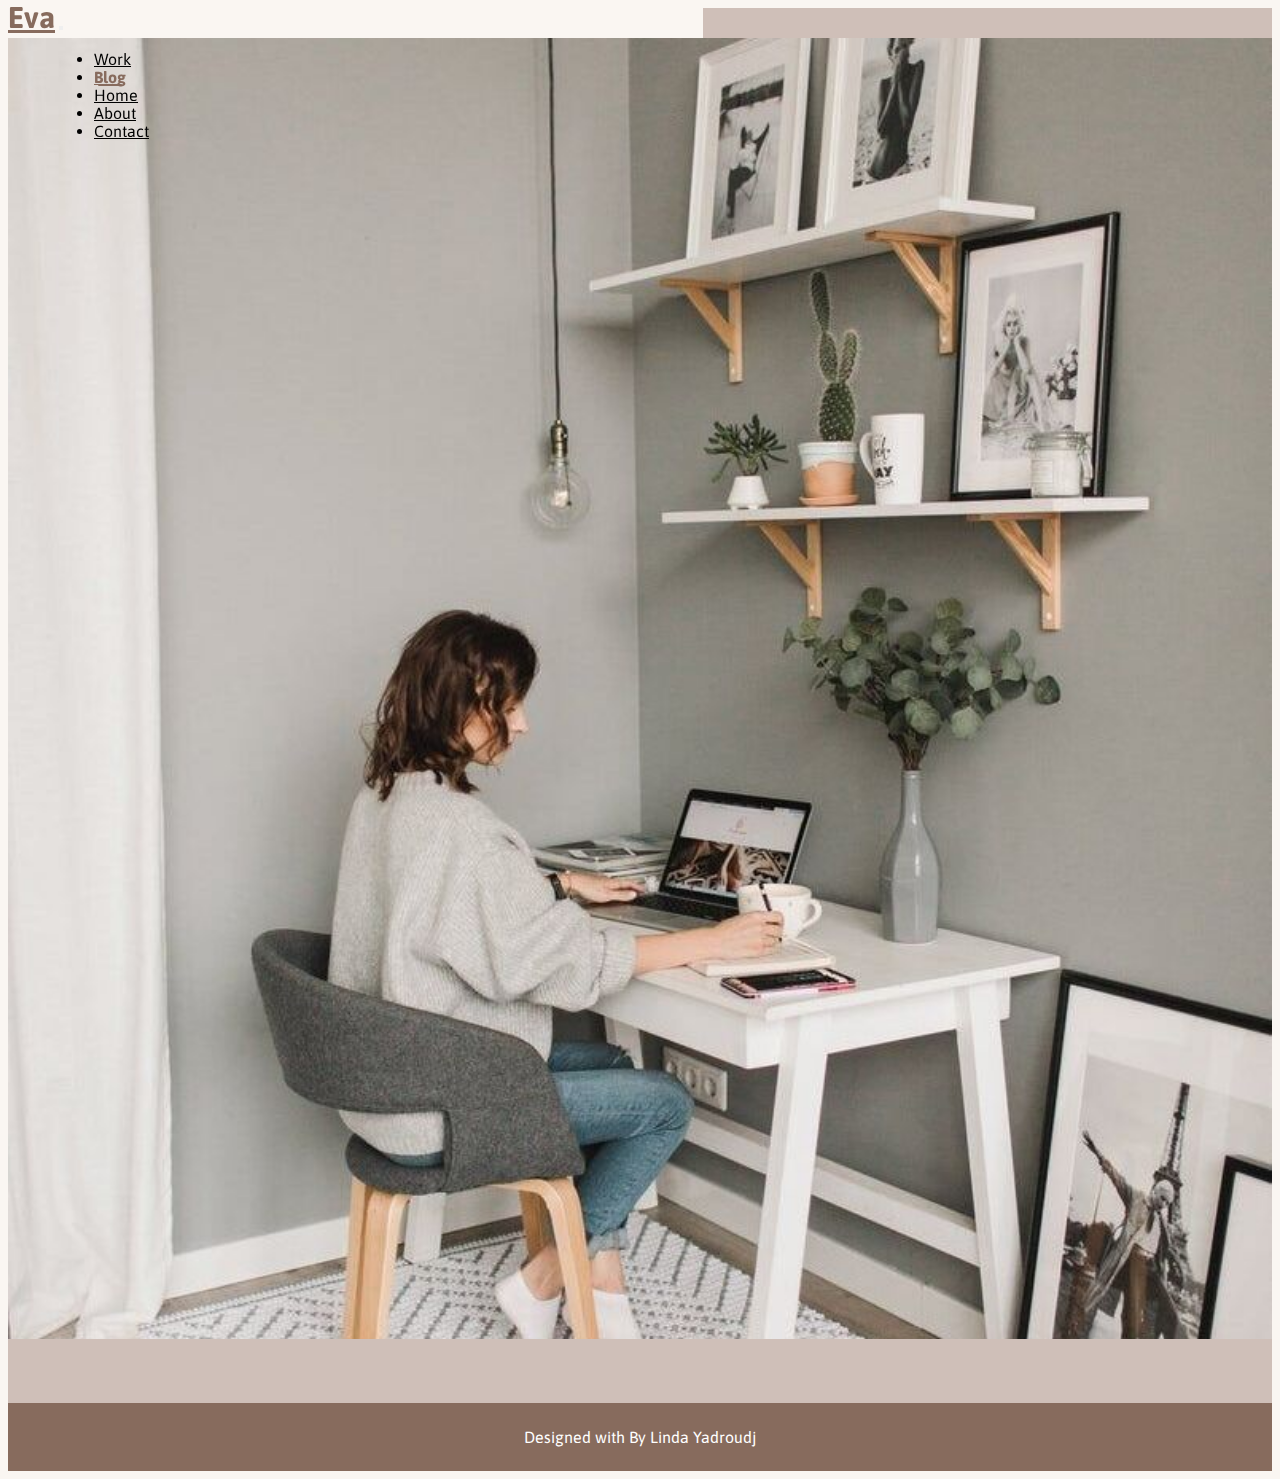
<file: blog.html>
<!DOCTYPE html>
<html lang="en">
  <head>
    <meta charset="utf-8">
    <meta name="viewport" content="width=device-width, initial-scale=1, shrink-to-fit=no">

   <!-- Bootstrap CSS -->
   <link rel="stylesheet" href="https://stackpath.bootstrapcdn.com/bootstrap/4.1.3/css/bootstrap.min.css" integrity="sha384-MCw98/SFnGE8fJT3GXwEOngsV7Zt27NXFoaoApmYm81iuXoPkFOJwJ8ERdknLPMO" crossorigin="anonymous">

   <!-- file CSS -->
   <link rel="stylesheet" href="css/style.css">

   <!--- fonts --->
   <link href="https://fonts.googleapis.com/css2?family=Asap&display=swap" rel="stylesheet">

   <!--FONT AWESOME -->
   <link rel="stylesheet" href="https://pro.fontawesome.com/releases/v5.10.0/css/all.css" integrity="sha384-AYmEC3Yw5cVb3ZcuHtOA93w35dYTsvhLPVnYs9eStHfGJvOvKxVfELGroGkvsg+p" crossorigin="anonymous"/>

   <title>Blog - Eva</title>
  </head>
  <body>



    <header role="banner">
      <nav class="navbar navbar-expand-lg">
        <div class="container">

              <a class="navbar-brand" href="index.html">Eva</a>
              <button class="navbar-toggler" type="button" data-toggle="collapse" data-target="#navbarSupportedContent" aria-controls="navbarSupportedContent" aria-expanded="false" aria-label="Toggle navigation">
                <span class="navbar-icon">
                  <i class="fa fa-heart"></i>
                </span>
              </button>

              <div class="collapse navbar-collapse" id="navbarSupportedContent">
                <ul class="navbar-nav ml-auto mx-auto">
                  <li class="nav-item">
                    <a class="nav-link" href="work.html">Work</a>
                  </li>
                  <li class="nav-item">
                    <a class="nav-link" href="blog.html">Blog</a>
                  </li>
                  <li class="nav-item">
                    <a class="nav-link" href="index.html">Home</a>
                  </li>
                  <li class="nav-item">
                    <a class="nav-link" href="about.html">About</a>
                  </li>
                  <li class="nav-item">
                    <a class="nav-link" href="contact.html">Contact</a>
                  </li>
                </ul>
                <form class="form-inline">
                    <i class="fa fa-search search-navbar"></i>
                </form>
              </div>
            </div>
        </nav>

       <div class="container">

            <div class="header-content">
             <div class="row no-gutters">
               <div class="col-lg-6 col-md-6 div-block-1">
                 <div class="div-block-2">
                   <h1>Hi, I am Evelina</h1>
                   <p>Lorem ipsum dolor sit amet, consetetur sadipscing elitr, sed diam nonumy eirmod tempor invidunt ut labore et dolore magna aliquyam erat, sed diam</p>
                   <a href="#">Join Me</a>
                 </div>
               </div>
               <div class="col-lg-6 col-md-6">
                   <div class="header-img-wrapper">
                      <img src="images/header-img.jpg" alt="">
                   </div>
               </div>
             </div>
            </div>
          </div>
    </header>


    <div class="footer">
      <div class="container">
        <div class="row no-gutters">
           <div class="col-lg-4 col-md-4 col-sm-4 logo-footer">
              <a href="#">Eva</a>

              <p>Lorem ipsum dolor sit amet, consetetur sadipscing
                 elitr, sed diam nonumy eirmod tempor invidunt
                 ut labore et dolore magna aliquyam erat,
                sed diam voluptua. At vero eos et accusam</p>
           </div>
           <div class="col-lg-4 col-md-4 col-sm-4 nav-footer">
             <div class="">
               <h4>Menu</h4>
               <a href="#">Home</a>
               <a href="#">Work</a>
               <a href="#">Blog</a>
               <a href="#">About</a>
               <a href="#">Contact</a>
             </div>

           </div>
           <div class="col-lg-4 col-md-4 col-sm-4 contact-footer">
             <div class="">
               <h4>Contact</h4>
               <p>0245 25678 7965 10</p>
               <p>someone25@gmail.com</p>
               <p>sed diam voluptua. At vero eos et accusam</p>
             </div>
           </div>
         </div>
        </div>
    </div>
    <div class="copyright">
        Designed with <i class="fa fa-heart"></i> By Linda Yadroudj
    </div>
    <div class="search-box">
      <div class="search-box-content">
        <label>+</label>
        <form class="" action="index.html" method="post">
          <input type="text" name="" value="" placeholder="type to search...">
          <i class="fa fa-search search-box-fa"></i>
        </form>
      </div>
    </div>
    <script src="https://code.jquery.com/jquery-3.3.1.slim.min.js" integrity="sha384-q8i/X+965DzO0rT7abK41JStQIAqVgRVzpbzo5smXKp4YfRvH+8abtTE1Pi6jizo" crossorigin="anonymous"></script>
  <script src="https://cdnjs.cloudflare.com/ajax/libs/popper.js/1.14.3/umd/popper.min.js" integrity="sha384-ZMP7rVo3mIykV+2+9J3UJ46jBk0WLaUAdn689aCwoqbBJiSnjAK/l8WvCWPIPm49" crossorigin="anonymous"></script>
  <script src="https://stackpath.bootstrapcdn.com/bootstrap/4.1.3/js/bootstrap.min.js" integrity="sha384-ChfqqxuZUCnJSK3+MXmPNIyE6ZbWh2IMqE241rYiqJxyMiZ6OW/JmZQ5stwEULTy" crossorigin="anonymous"></script>
  <script type="text/javascript" src="js/script.js"></script>
  </body>
</html>
</file>
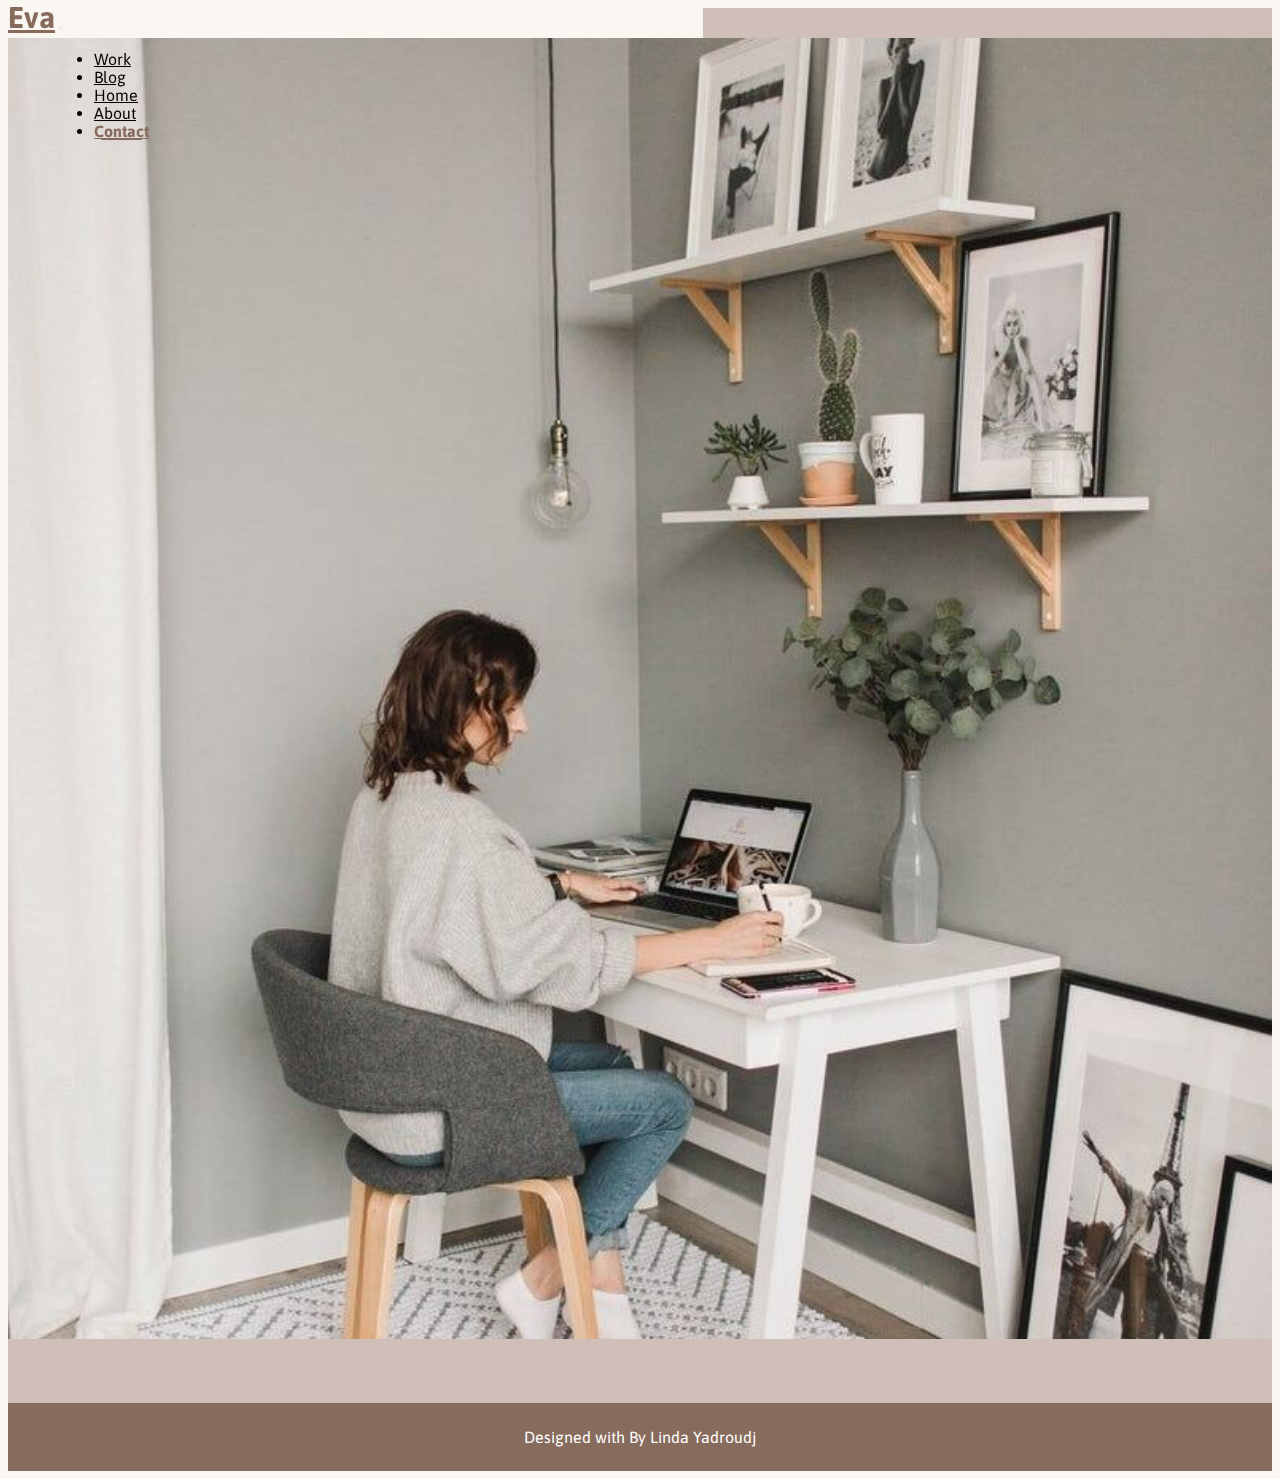
<file: contact.html>
<!DOCTYPE html>
<html lang="en">
  <head>
    <meta charset="utf-8">
    <meta name="viewport" content="width=device-width, initial-scale=1, shrink-to-fit=no">

   <!-- Bootstrap CSS -->
   <link rel="stylesheet" href="https://stackpath.bootstrapcdn.com/bootstrap/4.1.3/css/bootstrap.min.css" integrity="sha384-MCw98/SFnGE8fJT3GXwEOngsV7Zt27NXFoaoApmYm81iuXoPkFOJwJ8ERdknLPMO" crossorigin="anonymous">

   <!-- file CSS -->
   <link rel="stylesheet" href="css/style.css">

   <!--- fonts --->
   <link href="https://fonts.googleapis.com/css2?family=Asap&display=swap" rel="stylesheet">

   <!--FONT AWESOME -->
   <link rel="stylesheet" href="https://pro.fontawesome.com/releases/v5.10.0/css/all.css" integrity="sha384-AYmEC3Yw5cVb3ZcuHtOA93w35dYTsvhLPVnYs9eStHfGJvOvKxVfELGroGkvsg+p" crossorigin="anonymous"/>

   <title>Contact - Eva</title>
  </head>
  <body>



    <header role="banner">
      <nav class="navbar navbar-expand-lg">
        <div class="container">

              <a class="navbar-brand" href="index.html">Eva</a>
              <button class="navbar-toggler" type="button" data-toggle="collapse" data-target="#navbarSupportedContent" aria-controls="navbarSupportedContent" aria-expanded="false" aria-label="Toggle navigation">
                <span class="navbar-icon">
                  <i class="fa fa-heart"></i>
                </span>
              </button>

              <div class="collapse navbar-collapse" id="navbarSupportedContent">
                <ul class="navbar-nav ml-auto mx-auto">
                  <li class="nav-item">
                    <a class="nav-link" href="work.html">Work</a>
                  </li>
                  <li class="nav-item">
                    <a class="nav-link" href="blog.html">Blog</a>
                  </li>
                  <li class="nav-item">
                    <a class="nav-link" href="index.html">Home</a>
                  </li>
                  <li class="nav-item">
                    <a class="nav-link" href="about.html">About</a>
                  </li>
                  <li class="nav-item">
                    <a class="nav-link" href="contact.html">Contact</a>
                  </li>
                </ul>
                <form class="form-inline">
                    <i class="fa fa-search search-navbar"></i>
                </form>
              </div>
            </div>
        </nav>

       <div class="container">

            <div class="header-content">
             <div class="row no-gutters">
               <div class="col-lg-6 col-md-6 div-block-1">
                 <div class="div-block-2">
                   <h1>Hi, I am Evelina</h1>
                   <p>Lorem ipsum dolor sit amet, consetetur sadipscing elitr, sed diam nonumy eirmod tempor invidunt ut labore et dolore magna aliquyam erat, sed diam</p>
                   <a href="#">Join Me</a>
                 </div>
               </div>
               <div class="col-lg-6 col-md-6">
                   <div class="header-img-wrapper">
                      <img src="images/header-img.jpg" alt="">
                   </div>
               </div>
             </div>
            </div>
          </div>
    </header>


    <div class="footer">
      <div class="container">
        <div class="row no-gutters">
           <div class="col-lg-4 col-md-4 col-sm-4 logo-footer">
              <a href="#">Eva</a>

              <p>Lorem ipsum dolor sit amet, consetetur sadipscing
                 elitr, sed diam nonumy eirmod tempor invidunt
                 ut labore et dolore magna aliquyam erat,
                sed diam voluptua. At vero eos et accusam</p>
           </div>
           <div class="col-lg-4 col-md-4 col-sm-4 nav-footer">
             <div class="">
               <h4>Menu</h4>
               <a href="#">Home</a>
               <a href="#">Work</a>
               <a href="#">Blog</a>
               <a href="#">About</a>
               <a href="#">Contact</a>
             </div>

           </div>
           <div class="col-lg-4 col-md-4 col-sm-4 contact-footer">
             <div class="">
               <h4>Contact</h4>
               <p>0245 25678 7965 10</p>
               <p>someone25@gmail.com</p>
               <p>sed diam voluptua. At vero eos et accusam</p>
             </div>
           </div>
         </div>
        </div>
    </div>
    <div class="copyright">
        Designed with <i class="fa fa-heart"></i> By Linda Yadroudj
    </div>
    <div class="search-box">
      <div class="search-box-content">
        <label>+</label>
        <form class="" action="index.html" method="post">
          <input type="text" name="" value="" placeholder="type to search...">
          <i class="fa fa-search search-box-fa"></i>
        </form>
      </div>
    </div>
    <script src="https://code.jquery.com/jquery-3.3.1.slim.min.js" integrity="sha384-q8i/X+965DzO0rT7abK41JStQIAqVgRVzpbzo5smXKp4YfRvH+8abtTE1Pi6jizo" crossorigin="anonymous"></script>
  <script src="https://cdnjs.cloudflare.com/ajax/libs/popper.js/1.14.3/umd/popper.min.js" integrity="sha384-ZMP7rVo3mIykV+2+9J3UJ46jBk0WLaUAdn689aCwoqbBJiSnjAK/l8WvCWPIPm49" crossorigin="anonymous"></script>
  <script src="https://stackpath.bootstrapcdn.com/bootstrap/4.1.3/js/bootstrap.min.js" integrity="sha384-ChfqqxuZUCnJSK3+MXmPNIyE6ZbWh2IMqE241rYiqJxyMiZ6OW/JmZQ5stwEULTy" crossorigin="anonymous"></script>
  <script type="text/javascript" src="js/script.js"></script>
  </body>
</html>
</file>
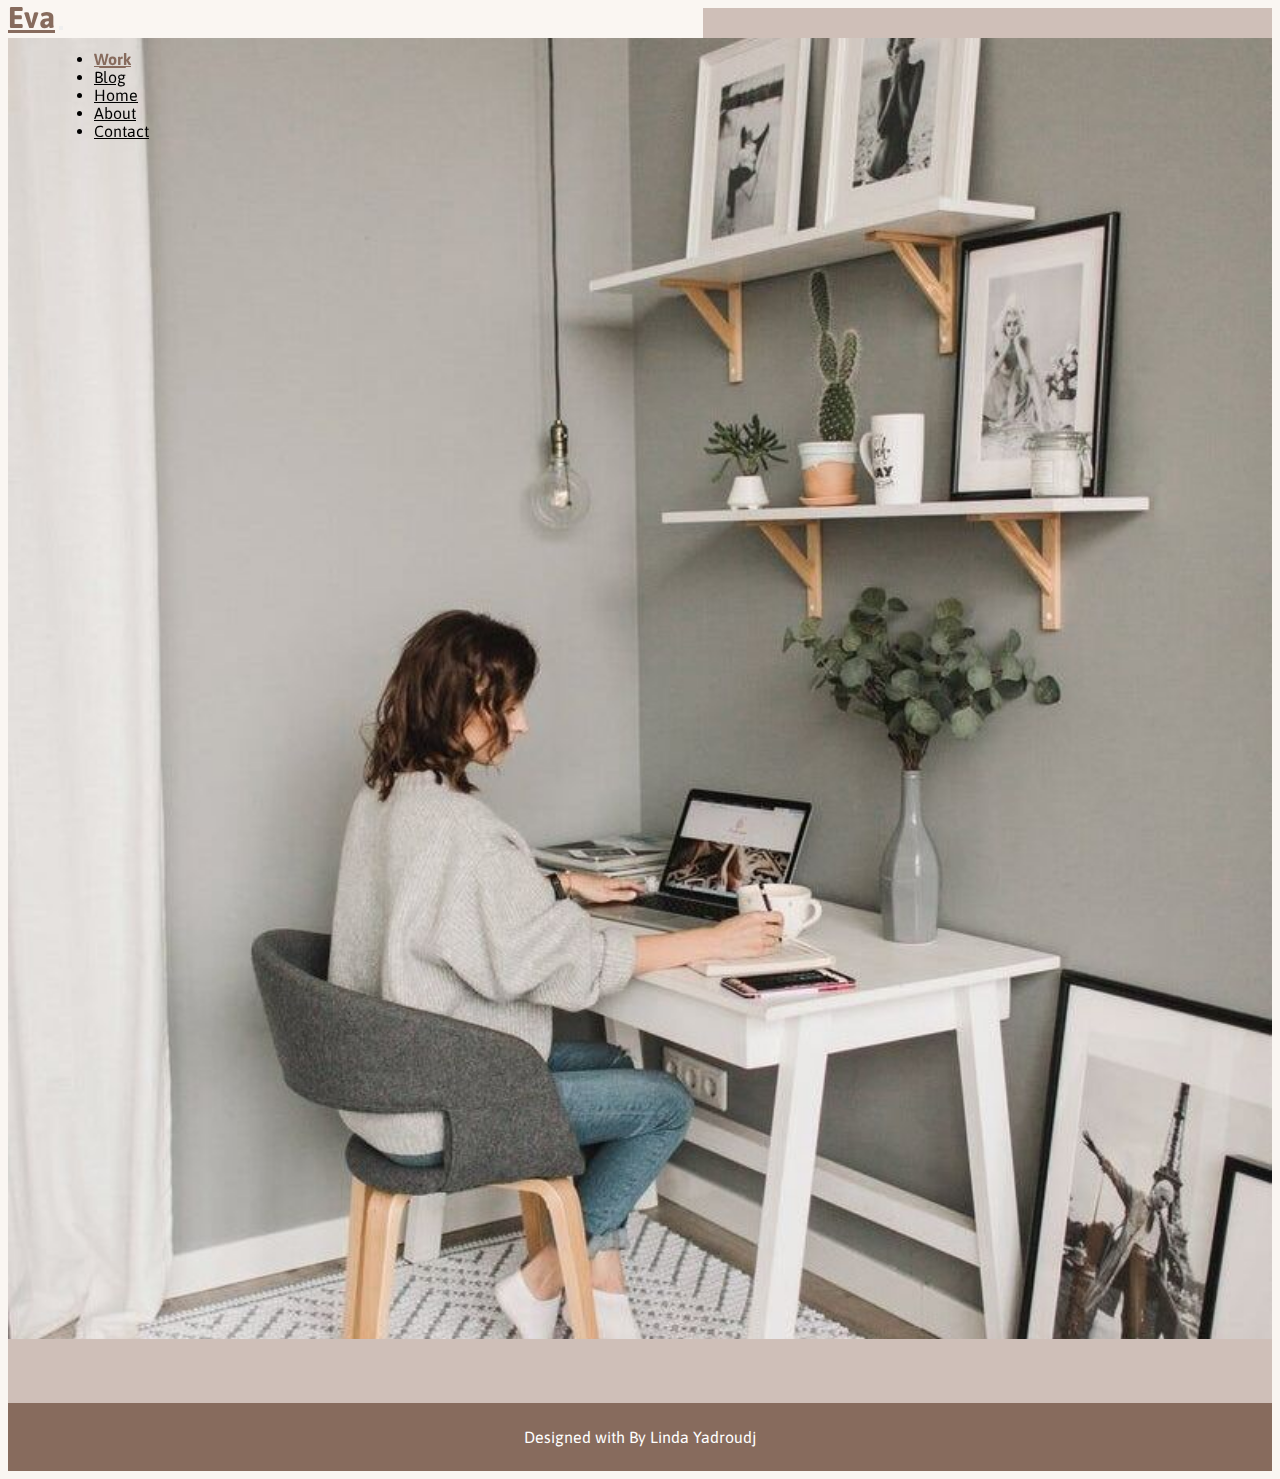
<file: work.html>
<!DOCTYPE html>
<html lang="en">
  <head>
    <meta charset="utf-8">
    <meta name="viewport" content="width=device-width, initial-scale=1, shrink-to-fit=no">

   <!-- Bootstrap CSS -->
   <link rel="stylesheet" href="https://stackpath.bootstrapcdn.com/bootstrap/4.1.3/css/bootstrap.min.css" integrity="sha384-MCw98/SFnGE8fJT3GXwEOngsV7Zt27NXFoaoApmYm81iuXoPkFOJwJ8ERdknLPMO" crossorigin="anonymous">

   <!-- file CSS -->
   <link rel="stylesheet" href="css/style.css">

   <!--- fonts --->
   <link href="https://fonts.googleapis.com/css2?family=Asap&display=swap" rel="stylesheet">

   <!--FONT AWESOME -->
   <link rel="stylesheet" href="https://pro.fontawesome.com/releases/v5.10.0/css/all.css" integrity="sha384-AYmEC3Yw5cVb3ZcuHtOA93w35dYTsvhLPVnYs9eStHfGJvOvKxVfELGroGkvsg+p" crossorigin="anonymous"/>

   <title>Work - Eva</title>
  </head>
  <body>



    <header role="banner">
      <nav class="navbar navbar-expand-lg">
        <div class="container">

              <a class="navbar-brand" href="index.html">Eva</a>
              <button class="navbar-toggler" type="button" data-toggle="collapse" data-target="#navbarSupportedContent" aria-controls="navbarSupportedContent" aria-expanded="false" aria-label="Toggle navigation">
                <span class="navbar-icon">
                  <i class="fa fa-heart"></i>
                </span>
              </button>

              <div class="collapse navbar-collapse" id="navbarSupportedContent">
                <ul class="navbar-nav ml-auto mx-auto">
                  <li class="nav-item">
                    <a class="nav-link" href="work.html">Work</a>
                  </li>
                  <li class="nav-item">
                    <a class="nav-link" href="blog.html">Blog</a>
                  </li>
                  <li class="nav-item">
                    <a class="nav-link" href="index.html">Home</a>
                  </li>
                  <li class="nav-item">
                    <a class="nav-link" href="about.html">About</a>
                  </li>
                  <li class="nav-item">
                    <a class="nav-link" href="contact.html">Contact</a>
                  </li>
                </ul>
                <form class="form-inline">
                  <i class="fa fa-search search-navbar"></i>
                </form>
              </div>
            </div>
        </nav>

       <div class="container">

            <div class="header-content">
             <div class="row no-gutters">
               <div class="col-lg-6 col-md-6 div-block-1">
                 <div class="div-block-2">
                   <h1>Hi, I am Evelina</h1>
                   <p>Lorem ipsum dolor sit amet, consetetur sadipscing elitr, sed diam nonumy eirmod tempor invidunt ut labore et dolore magna aliquyam erat, sed diam</p>
                   <a href="#">Join Me</a>
                 </div>
               </div>
               <div class="col-lg-6 col-md-6">
                   <div class="header-img-wrapper">
                      <img src="images/header-img.jpg" alt="">
                   </div>
               </div>
             </div>
            </div>
          </div>
    </header>


    <div class="footer">
      <div class="container">
        <div class="row no-gutters">
           <div class="col-lg-4 col-md-4 col-sm-4 logo-footer">
              <a href="#">Eva</a>

              <p>Lorem ipsum dolor sit amet, consetetur sadipscing
                 elitr, sed diam nonumy eirmod tempor invidunt
                 ut labore et dolore magna aliquyam erat,
                sed diam voluptua. At vero eos et accusam</p>
           </div>
           <div class="col-lg-4 col-md-4 col-sm-4 nav-footer">
             <div class="">
               <h4>Menu</h4>
               <a href="#">Home</a>
               <a href="#">Work</a>
               <a href="#">Blog</a>
               <a href="#">About</a>
               <a href="#">Contact</a>
             </div>

           </div>
           <div class="col-lg-4 col-md-4 col-sm-4 contact-footer">
             <div class="">
               <h4>Contact</h4>
               <p>0245 25678 7965 10</p>
               <p>someone25@gmail.com</p>
               <p>sed diam voluptua. At vero eos et accusam</p>
             </div>
           </div>
         </div>
        </div>
    </div>
    <div class="copyright">
        Designed with <i class="fa fa-heart"></i> By Linda Yadroudj
    </div>
    <div class="search-box">
      <div class="search-box-content">
        <label>+</label>
        <form class="" action="index.html" method="post">
          <input type="text" name="" value="" placeholder="type to search...">
          <i class="fa fa-search search-box-fa"></i>
        </form>
      </div>
    </div>
    <script src="https://code.jquery.com/jquery-3.3.1.slim.min.js" integrity="sha384-q8i/X+965DzO0rT7abK41JStQIAqVgRVzpbzo5smXKp4YfRvH+8abtTE1Pi6jizo" crossorigin="anonymous"></script>
  <script src="https://cdnjs.cloudflare.com/ajax/libs/popper.js/1.14.3/umd/popper.min.js" integrity="sha384-ZMP7rVo3mIykV+2+9J3UJ46jBk0WLaUAdn689aCwoqbBJiSnjAK/l8WvCWPIPm49" crossorigin="anonymous"></script>
  <script src="https://stackpath.bootstrapcdn.com/bootstrap/4.1.3/js/bootstrap.min.js" integrity="sha384-ChfqqxuZUCnJSK3+MXmPNIyE6ZbWh2IMqE241rYiqJxyMiZ6OW/JmZQ5stwEULTy" crossorigin="anonymous"></script>
  <script type="text/javascript" src="js/script.js"></script>
  </body>
</html>
</file>
<file: css/style.css>
@font-face {
  font-family: "Alexander Lettering";
  src: url("../fonts/Alexander Lettering.ttf");

}

body {
background-color: #FAF6F2;
font-family: "Asap", "sans serif";
}

h1 {
  font-family: "Alexander Lettering";
}

#who-ami{
text-align: right !important;
font-family: "Alexander Lettering";
font-size: 75px;
position: relative;
margin-bottom: 80px;
}

#who-ami::before{
position: absolute;
content: "";
height: 1px;
width: 20%;
left: 70%;
background-color: black;
top: 50%;
transform: translate(-50%);
display: block;
z-index: -2;
}

#who-ami span {
  background-color: #FAF6F2;
}

#my-work{
  text-align: left !important;
font-family: "Alexander Lettering";
font-size: 75px;
position: relative;
margin-bottom: 80px;
}

#my-work::after{
position: absolute;
content: "";
height: 1px;
width: 20%;
left: 30%;
background-color: black;
top: 50%;
transform: translate(-50%);
display: block;
z-index: -2;
}

#my-work span{
  background-color: #FAF6F2;
}


header {
background-image: linear-gradient(to right, transparent 0 55%, #CFBFB8 55% 100%);
}

@media only (max-width:568px) {
  .container {
     padding: 0 1rem;
  }
}

.navbar {
  width: 100% !important;
  transition: all 1s ease;
  -webkit-transition: all 1s ease;
  -moz-transition: all 1s ease;
  -o-transition: all 1s ease;
  -ms-transition: all 1s ease;
  position: fixed !important;
  top: 0 !important;
  z-index: 99;
  background: none;
}

.navbar-nav {
  margin: 1rem;
}

.search-navbar {
  margin: 1rem 0 1rem;
  cursor: pointer;
}

.navbar-brand {
  color: #876B5D !important;
  font-weight: 700;
  font-size: 30px;
}

.navbar-nav .nav-item {
margin: 0 30px;
}
.navbar-nav .nav-link {
  color: black;
}

.navbar-nav .active {
color: #876B5D !important;
font-weight: bolder;
position: relative;
}

.navbar-nav .active::after {
position: absolute;
content: "";
bottom: 0;
right: 0;
left: 0;
height: 2px;
background-color: #876B5D;
border-radius: 25px;
width: 75%;
margin: auto;
}

.navbar-toggler {
  padding: 0;
}

.navbar-icon {
  padding: 0;
}

.navbar-icon i{
 color: #876B5D;
}

.navbar button {
  outline: none;
}


@media (max-width: 991px) {
  .navbar-nav .active::after {
   background: none;
  }

  .navbar-nav .nav-item {
   margin: 0;
  }

  .navbar-collapse {
    background-color: #FAF6F2;
    transition: all 1s ease;
    -webkit-transition: all 1s ease;
    -moz-transition: all 1s ease;
    -o-transition: all 1s ease;
    -ms-transition: all 1s ease;
  }
}

.fixed {
  background-color: #FAF6F2;
  box-shadow: 0 3px 10px rgba(0, 0, 0, 0.07);

}
/**** header content **/

.header-content {
  padding-top: 120px;
  position: relative;
}


.header-img-wrapper {
  width: 100%;
  height: 100%;
  position: absolute;
  bottom: -30px;
}

.header-img-wrapper img{
  width: 100%;
  height: auto;

}

.div-block-1 {
  display: flex;
  justify-content: center;
  align-items: center;
  padding-top: 10rem;
}

.div-block-2 h1 {
  font-size: 145px;
  width: 100%;
  margin-bottom: 70px;
}

.div-block-2 p {
color: #707070;
}

.div-block-2 a {
  color: white;
  text-decoration: none;
  background-color: #876B5D;
  font-size: 14px;
  display: block;
  width: 125px;
  height: 36px;
  line-height: 36px;
  text-align: center;
  border-radius: 2px;
  box-shadow: 0px 3px 5px 0 rgba(0, 0, 0, 0.1);
  margin-top: 50px;
}

@media (max-width:767px) {
  .header-content h1 {
    text-align: center;
    font-size: 80px;
  }

  .header-content a {
    margin: auto;
    margin-bottom: 2rem;
  }

  .header-content p {
    text-align: center;
  }

  .header-img-wrapper {
    position: static;
  }

  .div-block-1 {
   padding-top: 0;
  }
}

@media (min-width: 768px) and (max-width:1200px){
  .div-block-1 {
   padding-top: 0;
  }


}

/*** end of header  container **/

/*** search box ***/

.search-box {
background-color: rgba(0, 0, 0, 0.15);
position: fixed;
top: 0;
left: 0;
right: 0;
bottom: 0;
width: 100vw;
height: 100vh;
z-index: 997;
display: none;
}

.search-box-content {
position: absolute;
left: 50%;
top: 50%;
transform: translate(-50%, -50%);
width: 30%;
padding: 3rem 2rem 2rem;
border-radius: 5px;
background-color: white;
z-index: 999;
}

.search-box-content form {
  width: 100%;
  height: 45px;
   background-color: #F5F5F7;
   border-radius: 5px;
   padding: 0 1rem;
   display: flex;
   align-items: center;
}

.search-box-content input{
 width: 94%;
 outline: none;
 border: none;
 background: none;
}

.search-box-fa {
  cursor: pointer;
  color: #ACACB4;
}

.search-box-content label {
  transform: rotate(45deg);
  position: absolute;
  top: 0;
  right: 1rem;
  font-size: 30px;
  font-weight: bolder;
  cursor: pointer;
}

@media (max-width:568px) {
   .search-box-content {
     width: 95%;
   }
}

@media (min-width: 569px) and (max-width:768px){
  .search-box-content {
    width: 70%;
  }
}

@media (min-width: 769px) and (max-width:991px){
  .search-box-content {
    width: 60%;
  }
}

@media (min-width: 992px) and (max-width:1200px){
  .search-box-content {
    width: 40%;
  }
}
/** end of search-box **/

/** who-am-i **/

.who-am-i {
  margin-top: 100px;
  position: relative;
}

.line-div {
  position: absolute;
  z-index: 5;
  top: 50%;
  left: 50%;
  transform: translate(-50%, -50%);
}


#who-ami{
text-align: right !important;
font-family: "Alexander Lettering";
font-size: 75px;
position: relative;
margin-bottom: 80px;
}

#who-ami::before{
position: absolute;
content: "";
height: 1px;
width: 20%;
right: 0;
background-color: black;
top: 50%;
transform: translate(-50%);
display: block;
z-index: -2;
}

#who-ami span {
  background-color: #FAF6F2;
}

.who-am-i-img-wrapper {
  width: 100%;
  height: 100%;
}

.who-am-i-img-wrapper img{
  width: 100%;
  height: auto;
}

.who-am-i-para-wrapper {
  display: flex;
  justify-content: center;
  align-items: center;
  text-align:center;
}

.who-am-i-para {
    padding-left: 4rem;
}

.who-am-i-para h1 {
font-size: 140px;
text-align: center;
}

.who-am-i-para h3 {
  margin-top: 100px;
  text-transform: uppercase;
}

.who-am-i-para p {
  margin-top: 30px;
  color: #707070;
}

.who-am-i-para a {
  text-decoration: none;
  color: #876B5D;
  margin-top: 30px;
  z-index: 6;
  position: relative;
}

.who-am-i-para a span{
margin-left: 0.5rem;
}

@media (max-width:568px) {
.who-am-i-para h1 {
  font-size: 90px;
  margin-top: 2rem;
}

.who-am-i-para {
    padding-left: 0;
}
}
/* end who-am-i */


/*** my-work ***/

.my-work {
  margin-top: 100px;
}

.my-work .row{
margin-bottom: 70px;
}

.my-work-img-wrapper {
  width: 100%;
  height: 100%;
}

.my-work-img-wrapper img{
  width: 100%;
  height: 100%;
}

.my-work-par-wrapper {
display: flex;
justify-content: center;
align-items: center
}

.my-work-para {
  display: flex;
  padding-left: 4rem;
}

.my-work-para-block-1 label {
  width: 60px;
  height: 60px;
  color: white;
  border-radius: 50%;
  background-color: #876B5D;
  font-size: 35px;
  text-align: center;
  font-weight: 800;
  line-height: 60px;
  margin-right: 1.5rem;
}

.my-work-para-block-2 label{
font-weight: 900;
color: #876B5D;
font-size: 30px;
}

.my-work-para-block-2 p {
  margin-top: 25px;
  color: #707070;
  font-size: 18px;
}

.my-work a {
  text-decoration: none;
  color: #876B5D;
  margin-top: 30px;
  z-index: 6;
  position: relative;
}

.my-work a span{
margin-left: 0.5rem;
}

@media (max-width:991px) {
  .my-work-para {
    display: block;
    margin-top: 1rem;
    padding-left: 0;
  }
}
/*** end my-work ***/

/*** quote **/

.quote {
color: #52555E;
  text-align: center;
margin-top: 100px;
}

.quote p{
  width: 75%;
  font-size: 40px;
  font-weight: bolder;
  margin:50px auto;
}

#ray {
font-size: 18px;
font-weight: normal;
}

@media (max-width:568px) {
   .quote p{
     font-size: 30px;
     width: 100%;
   }
}
/*** end of ***/


/*** latest-blog ***/

.latest-blog {
margin-top: 100px;
}

.latest-blog a {
  text-decoration: none;
  color: #876B5D;
  margin-top: 30px;
  display: block;
  margin-left: 1.3rem;
}

.latest-blog a span{
margin-left: 0.5rem;
}

.latest-blog-content {
  width: 90%;
  margin: auto;
  box-shadow: 0px 5px 10px rgba(0, 0, 0, 0.05);
}

.latest-blog-img-wrapper {
  width: 100%;
  height: 100%;
}

.latest-blog-img-wrapper img{
  width: 100%;
  height: auto;
}

.latest-blog-content-para {
  background-color: white;
  box-sizing: border-box;
  padding: 1rem;
  position: relative;
  overflow: visible;
}

.latest-blog-content-para h3{
color: #876B5D;
font-weight: bolder;
margin-top: 1rem;
}

.latest-blog-content label{
background-color: #876B5D;
color: white;
font-weight: bold;
border-radius: 50%;
width: 60px;
height: 60px;
display: flex;
justify-content: center;
align-items: center;
font-size: 25px;
top: -30px;
left: 50%;
transform: translate(-50%);
position: absolute;
border: 5px solid white;
}

@media (max-width:768px) {
  .latest-blog-content {
    margin-top: 2rem;
  }

  .latest-blog-content {
    width: 100%;
  }

  .latest-blog a {
    margin-left: 0;
  }
}
/*** end of latest-blog ***/


/***sign-up***/

.sign-up {
  background-color: #CFBFB8;
  padding: 4rem 0;
  margin-top: 100px;
}

.sign-up .row{
 display: flex;
 align-items: center;
}

.sign-up h1 {
font-family: "Alexander Lettering";
 font-size: 70px;
}
.sign-up-form {
  padding: 0;
}
.sign-up-form input{
 outline: none;
 border: none;
 height: 50px;
 width: 70%;
 padding-left: 1rem;
}

::placeholder { /* Chrome, Firefox, Opera, Safari 10.1+ */
  color: #9C9C9C;
  opacity: 1; /* Firefox */
}

:-ms-input-placeholder { /* Internet Explorer 10-11 */
  color: #9C9C9C;
}

::-ms-input-placeholder { /* Microsoft Edge */
  color:#9C9C9C;
}

.sign-up-form button {
  height: 50px;
  width: 28%;
  background-color: #876B5D;
  color: white;
  border: none;
  outline: none;
  cursor: pointer;
}
@media (max-width: 400px) {
  .sign-up h1 {
    font-size: 50px;
  }
}
@media (max-width:768px) {

  .sign-up h1 {
     text-align: center;
     margin-bottom: 2rem;
  }

}
/*** end of sign-up ***/

/** instagram **/

.instagram {
  margin-top:100px;
  position: relative;
}
.instagram .col-lg-2{
width: 100%;
height: 100%;
}

.instagram .col-lg-2 img{
width: 100%;
height: auto;
background-position: center;
background-size: cover;
}

.instagram a {
  text-decoration: none;
  position: absolute;
  top: 50%;
  left: 50%;
  transform: translate(-50%,-50%);
  z-index: 5;
  color: white;
  font-family: "Alexander Lettering";
  background-color: #876B5D;
  display: block;
  width: 33%;
  font-size: 30px;
  text-align: center;
  height: 50px;
  line-height: 50px;
  padding: 0 1rem;
}

@media (max-width:568px) {
  .instagram a {
     width: 50%;
  }
}
/*** end of instagram ***/


/*** social-media **/

.social-media {
  margin-top: 100px;
  display: flex;
  justify-content: center;
  align-items: center;
}

.social-media .social-media-content a{
display: inline-block;
text-align: center;
}

.social-media a{
text-decoration: none;
color: white;
background-color: #876B5D;
margin: 1rem;
height: 50px;
width: 50px;
display: block;
border-radius: 50%;
font-size: 25px;
text-align: center;
line-height: 50px;
box-shadow: 0px 5px 5px 0 rgba(0, 0, 0, 0.15);
}

/** end social-media **/

/***footer ***/

.footer {
 margin-top: 100px;
 background-color: #CFBFB8;
 padding: 60px 0;
}

@media (max-width:768px) {
    .footer {
       text-align: center;
    }
}

.footer h4{
  margin-bottom: 1.5rem;
  color: black;
}

.logo-footer a{
  text-decoration: none;
  color: #876B5D;
  font-size: 30px;
  font-weight: 900;
  display: block;
  margin-bottom: 1.5rem;
}

.logo-footer p{
font-size: 14px;
}
.nav-footer {
display: flex;
justify-content: center;
}

.nav-footer a {
  display: grid;
  text-decoration: none;
  color: black;
  margin-top: 0.5rem;
  color: #52555E;
  transition: color 0.5s ease;
  -webkit-transform: color 0.5s ease;
  -moz-transition: color 0.5s ease;
  -o-transition: color 0.5s ease;
  -ms-transition: color 0.5s ease;
}

.nav-footer a:hover {
color: #876B5D;
}

.contact-footer {
  display: flex;
  justify-content: center;
  color: #52555E;
}

@media (max-width:568px) {
    .contact-footer, .nav-footer {
       margin-top: 1.5rem;
    }
}

/*** end of footer ***/


/*** copyright ***/

.copyright {
  background-color: #876B5D;
  color: white;
  padding: 25px 0;
  text-align: center;
}

.copyright i{
color: #E0CEC7;
}
/*** end of copyright ***/
</file>
